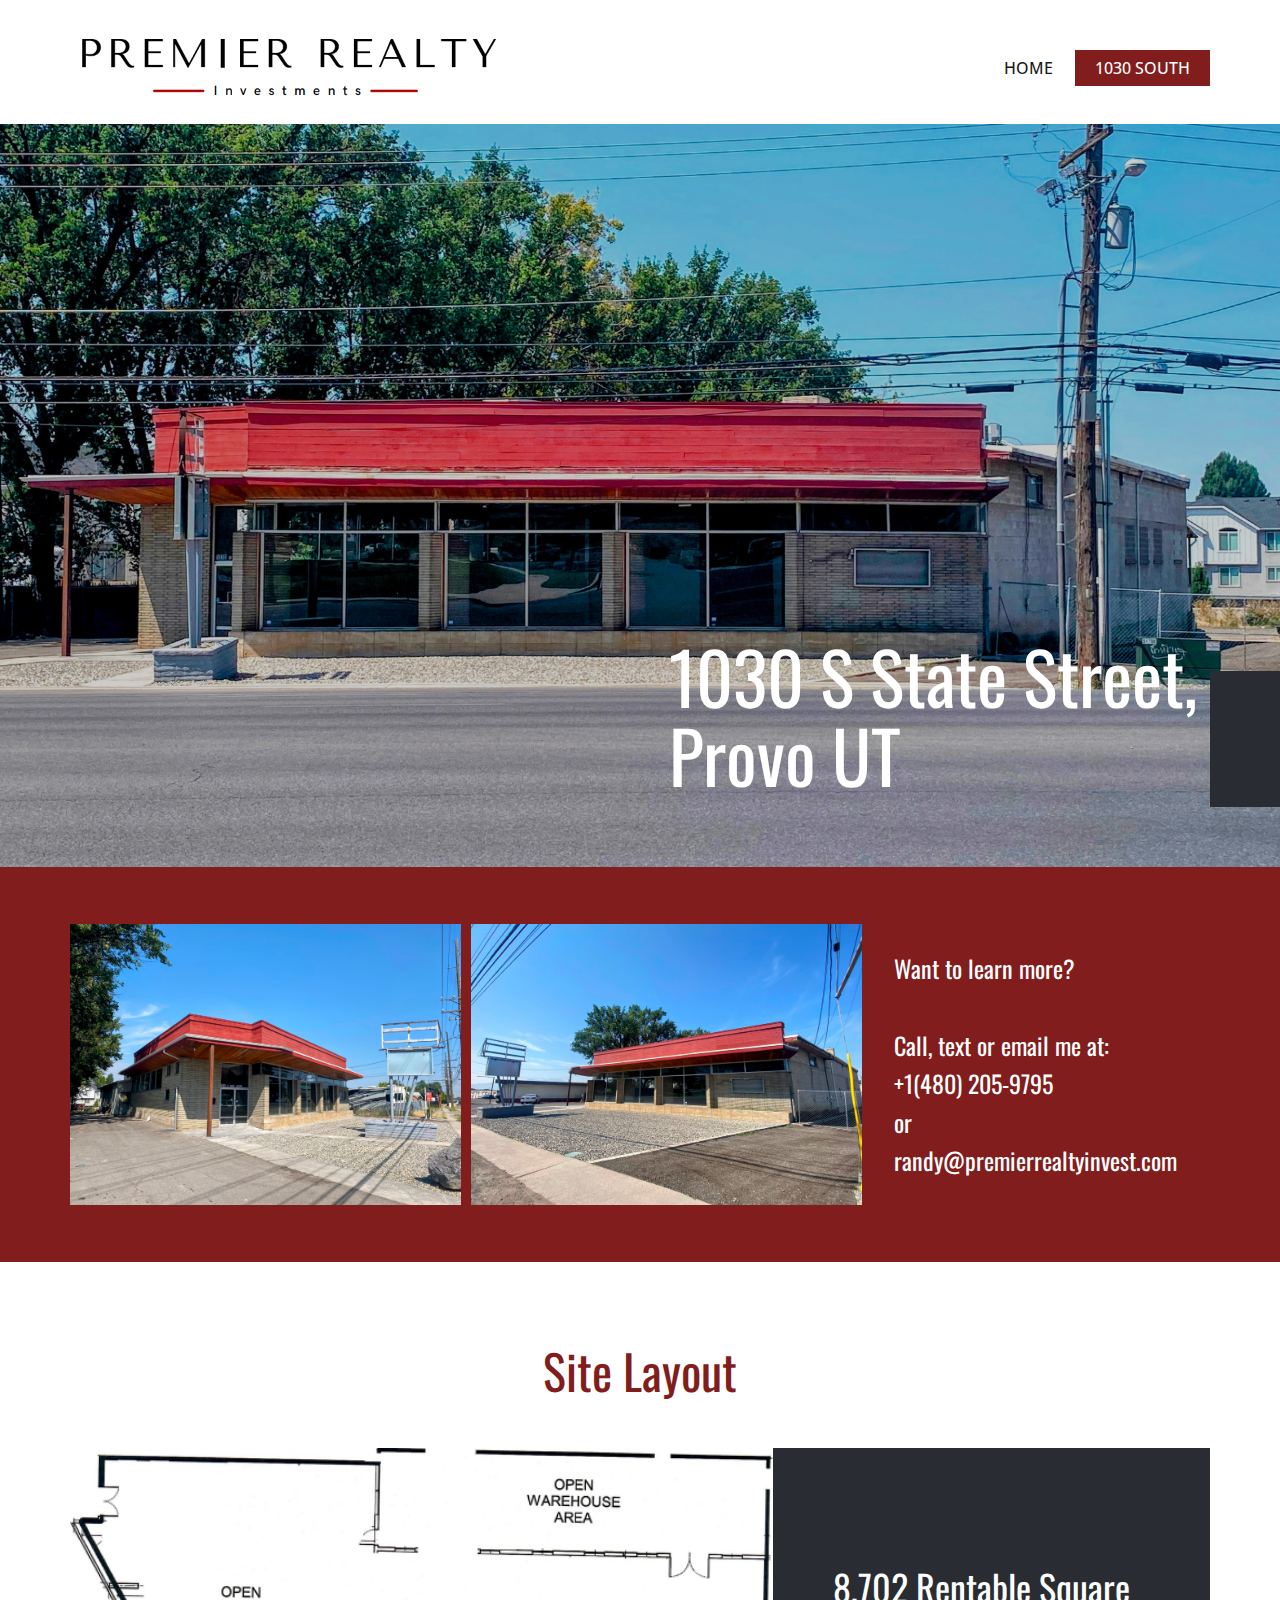
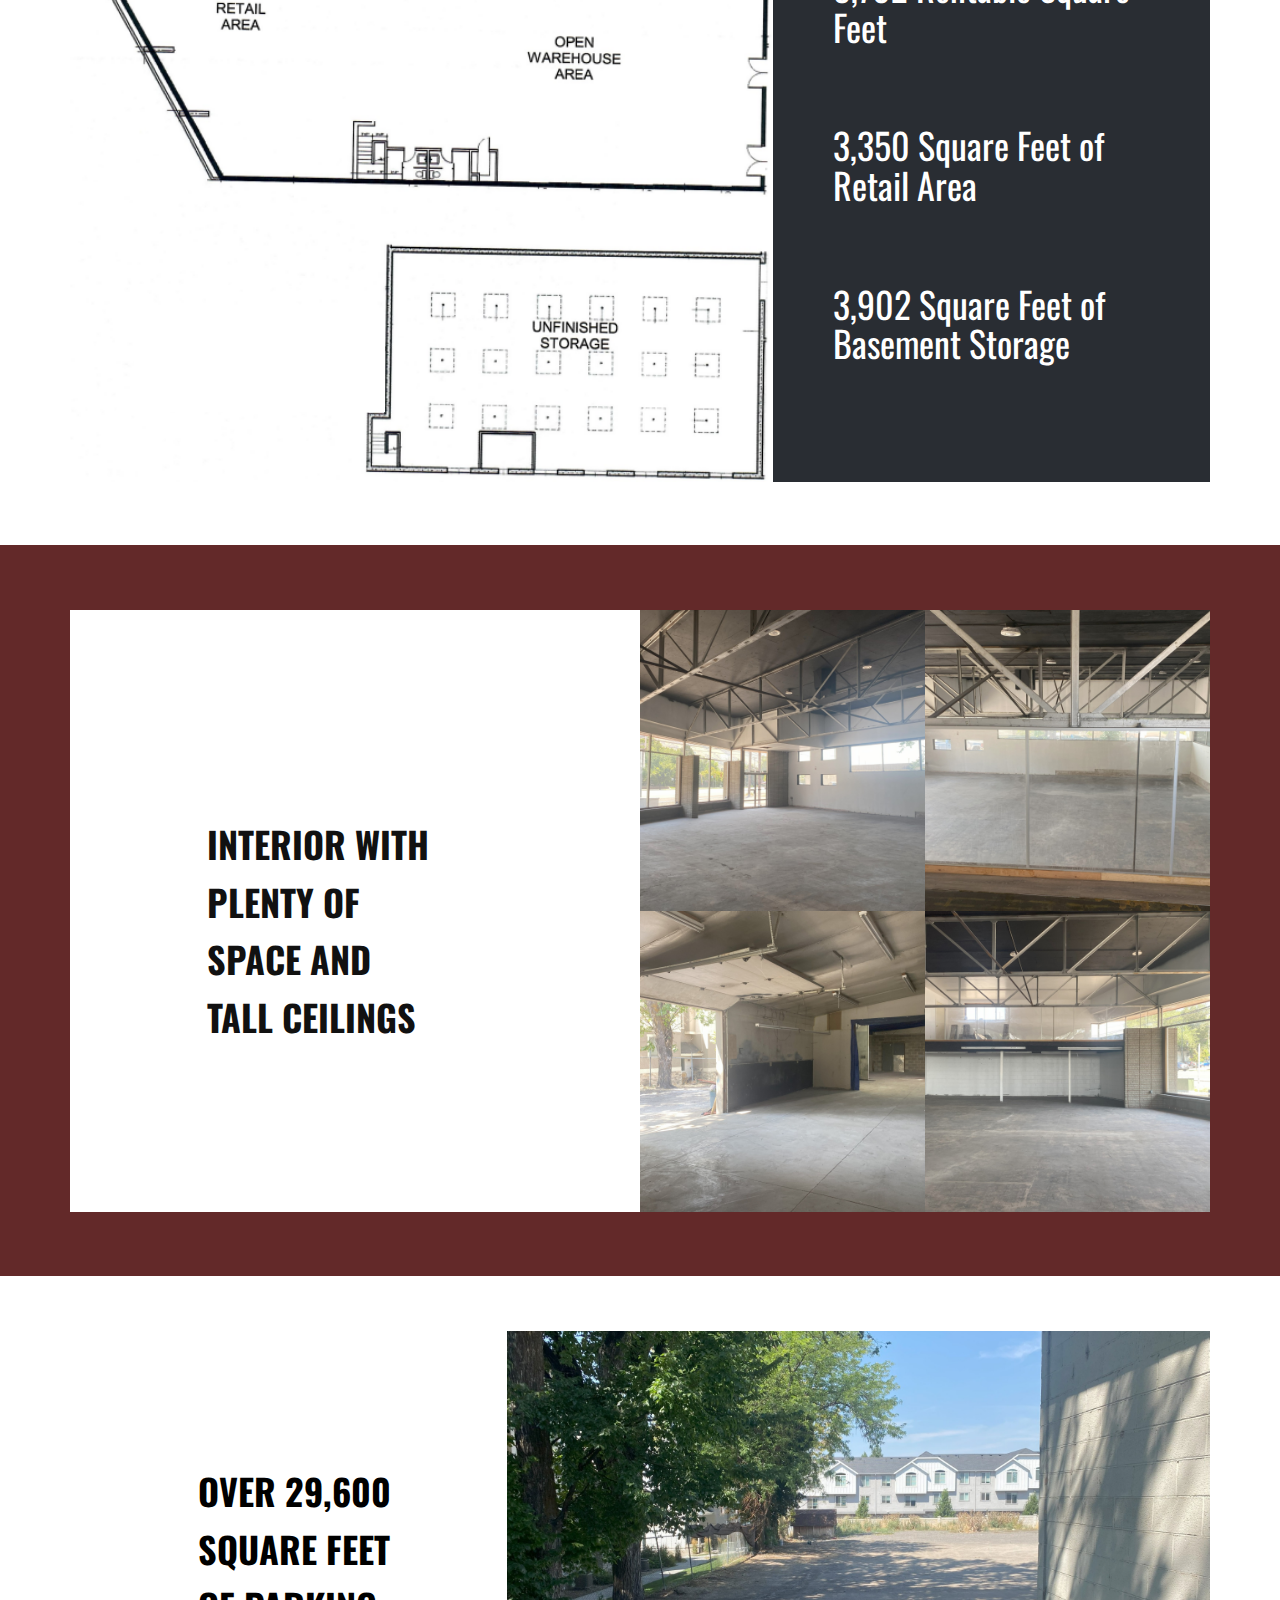
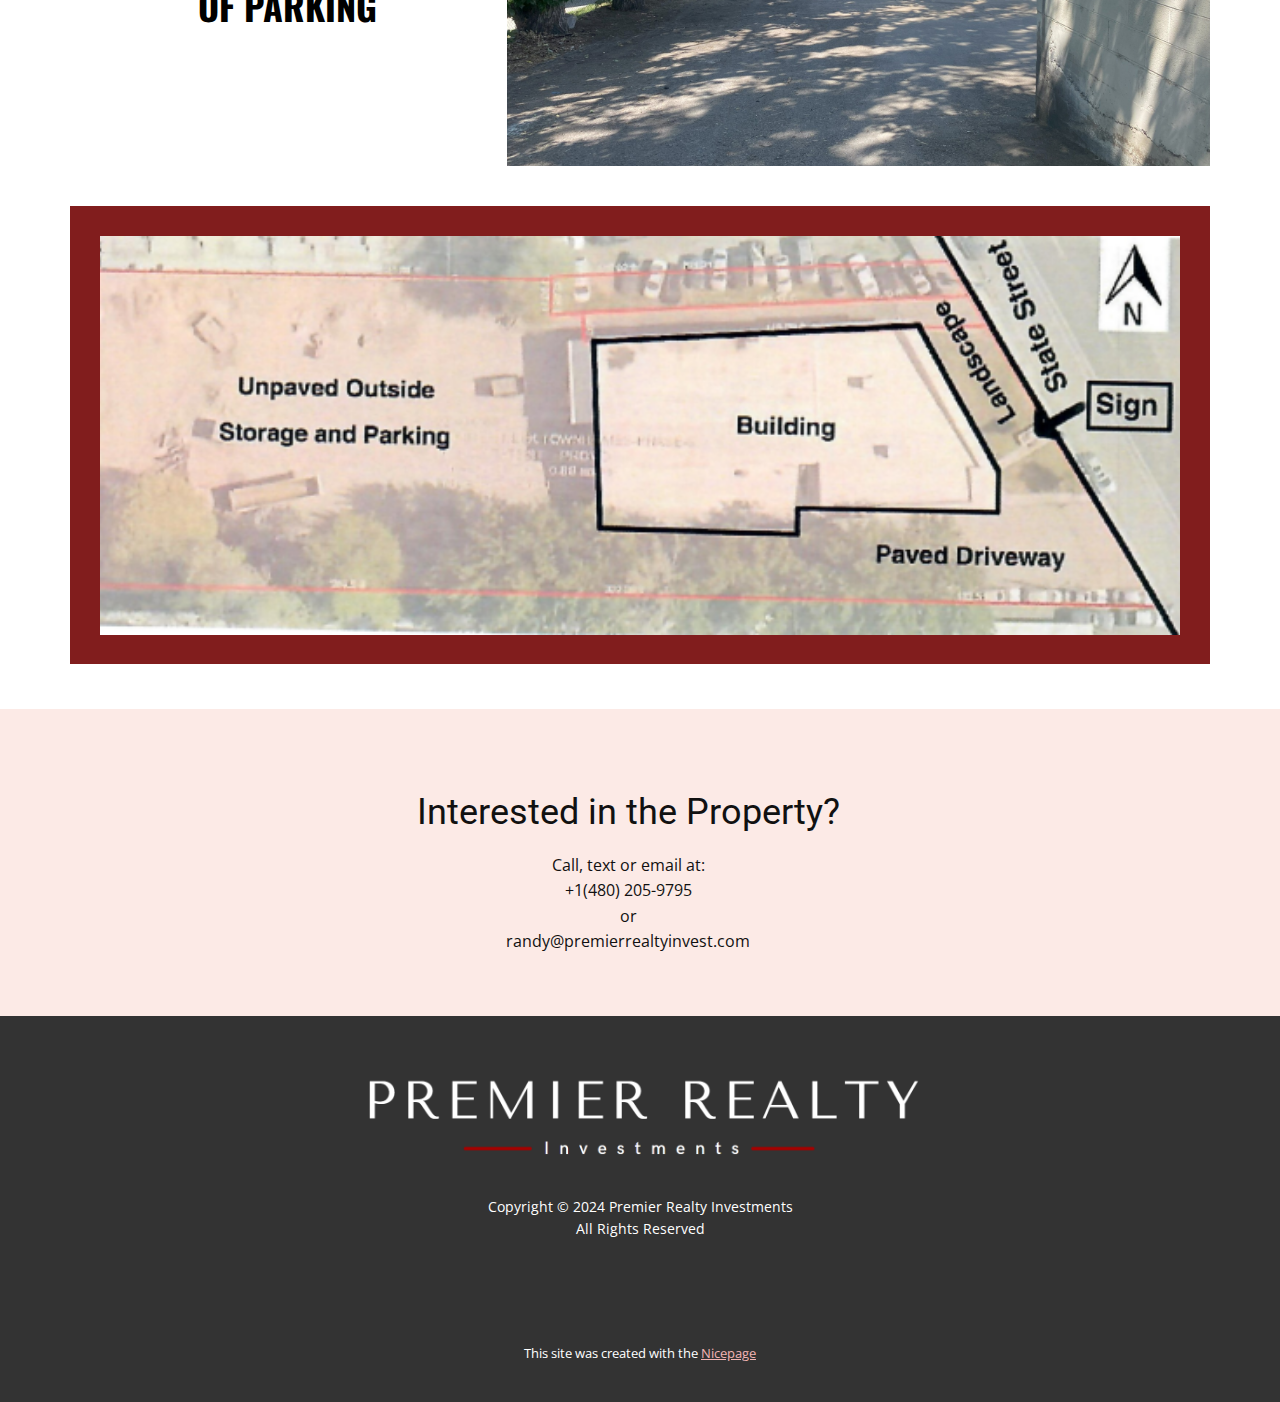
<file: index.html>
<!DOCTYPE html>
<html style="font-size: 16px;" lang="en"><head>
    <meta name="viewport" content="width=device-width, initial-scale=1.0">
    <meta charset="utf-8">
    <meta name="keywords" content="REAL ESTATE AGENCY, Dream House, Amanda Martocchio Architecture, The design challenge, What We Do, Practicing at the confluence of art, architecture, and building technology, we collaborate with clients to create buildings and environments in dialogue with culture and place., Good Work, Greenwich Modern, What to learn more?">
    <meta name="description" content="">
    <title>1030 South</title>
    <link rel="stylesheet" href="nicepage.css" media="screen">
<link rel="stylesheet" href="index.css" media="screen">
    <script class="u-script" type="text/javascript" src="jquery-1.9.1.min.js" defer=""></script>
    <script class="u-script" type="text/javascript" src="nicepage.js" defer=""></script>
    <meta name="generator" content="Nicepage 6.15.0, nicepage.com">
    <link id="u-theme-google-font" rel="stylesheet" href="https://fonts.googleapis.com/css?family=Roboto:100,100i,300,300i,400,400i,500,500i,700,700i,900,900i|Open+Sans:300,300i,400,400i,500,500i,600,600i,700,700i,800,800i">
    <link id="u-page-google-font" rel="stylesheet" href="https://fonts.googleapis.com/css?family=Oswald:200,300,400,500,600,700">
    
    
    
    
    
    
    
    
    <script type="application/ld+json">{
		"@context": "http://schema.org",
		"@type": "Organization",
		"name": "",
		"url": "/",
		"logo": "/images/Logo2.png"
}</script>
    <meta name="theme-color" content="#811d1d">
    <meta property="og:title" content="1030 South">
    <meta property="og:type" content="website">
    <link rel="canonical" href="/">
  <meta data-intl-tel-input-cdn-path="intlTelInput/"></head>
  <body data-home-page="https://website6313712.nicepage.io/1030-South.html?version=d1ce84d9-83e5-791e-5862-25afd1ced8a9" data-home-page-title="1030 South" data-path-to-root="/" data-include-products="false" class="u-body u-xl-mode" data-lang="en"><header class="u-clearfix u-header u-header" id="sec-78c8"><div class="u-clearfix u-sheet u-sheet-1">
        <a href="#" class="u-image u-logo u-image-1" data-image-width="654" data-image-height="117">
          <img src="/images/Logo2.png" class="u-logo-image u-logo-image-1">
        </a>
        <nav class="u-menu u-menu-one-level u-offcanvas u-menu-1">
          <div class="menu-collapse" style="font-size: 1rem; letter-spacing: 0px; text-transform: uppercase; font-weight: 500;">
            <a class="u-button-style u-custom-active-color u-custom-border u-custom-border-color u-custom-hover-color u-custom-left-right-menu-spacing u-custom-padding-bottom u-custom-text-active-color u-custom-text-color u-custom-text-hover-color u-custom-top-bottom-menu-spacing u-nav-link u-text-active-palette-1-base u-text-hover-palette-2-base" href="#">
              <svg class="u-svg-link" viewBox="0 0 24 24"><use xlink:href="#menu-hamburger"></use></svg>
              <svg class="u-svg-content" version="1.1" id="menu-hamburger" viewBox="0 0 16 16" x="0px" y="0px" xmlns:xlink="http://www.w3.org/1999/xlink" xmlns="http://www.w3.org/2000/svg"><g><rect y="1" width="16" height="2"></rect><rect y="7" width="16" height="2"></rect><rect y="13" width="16" height="2"></rect>
</g></svg>
            </a>
          </div>
          <div class="u-custom-menu u-nav-container">
            <ul class="u-nav u-spacing-2 u-unstyled u-nav-1"><li class="u-nav-item"><a class="u-active-palette-1-base u-button-style u-hover-palette-1-light-1 u-nav-link u-text-active-white u-text-grey-90 u-text-hover-white" href="/Home.html" style="padding: 10px 20px;">Home</a>
</li><li class="u-nav-item"><a class="u-active-palette-1-base u-button-style u-hover-palette-1-light-1 u-nav-link u-text-active-white u-text-grey-90 u-text-hover-white" href="/" style="padding: 10px 20px;">1030 South</a>
</li></ul>
          </div>
          <div class="u-custom-menu u-nav-container-collapse">
            <div class="u-black u-container-style u-inner-container-layout u-opacity u-opacity-95 u-sidenav">
              <div class="u-inner-container-layout u-sidenav-overflow">
                <div class="u-menu-close"></div>
                <ul class="u-align-center u-nav u-popupmenu-items u-unstyled u-nav-2"><li class="u-nav-item"><a class="u-button-style u-nav-link" href="/Home.html">Home</a>
</li><li class="u-nav-item"><a class="u-button-style u-nav-link" href="/">1030 South</a>
</li></ul>
              </div>
            </div>
            <div class="u-black u-menu-overlay u-opacity u-opacity-70"></div>
          </div>
        </nav>
      </div></header> 
    <section class="-lg -sm -xl -xs u-clearfix u-image u-shading u-section-1" src="" id="sec-aad8" data-image-width="4032" data-image-height="3024">
      <div class="u-custom-color-1 u-shape u-shape-rectangle u-shape-1"></div>
      <h1 class="u-custom-font u-font-oswald u-text u-title u-text-1">1030 S State Street, Provo UT&nbsp;</h1>
    </section>
    <section class="u-clearfix u-palette-1-base u-section-2" id="sec-4918">
      <div class="u-clearfix u-sheet u-sheet-1">
        <div class="data-layout-selected u-clearfix u-expanded-width-xs u-gutter-10 u-layout-wrap u-layout-wrap-1">
          <div class="u-layout">
            <div class="u-layout-row">
              <div class="u-border-no-bottom u-border-no-left u-border-no-right u-border-no-top u-container-style u-image u-layout-cell u-left-cell u-size-30 u-image-1" data-image-width="4032" data-image-height="3024">
                <div class="u-container-layout"></div>
              </div>
              <div class="u-border-no-bottom u-border-no-left u-border-no-right u-border-no-top u-container-style u-image u-layout-cell u-size-30 u-image-2" data-image-width="4032" data-image-height="3024">
                <div class="u-container-layout"></div>
              </div>
            </div>
          </div>
        </div>
        <p class="u-custom-font u-font-oswald u-text u-text-default u-text-1">Want to learn more?<br>
          <br>Call, text or email me at:<br>+1(480) 205-9795<br>or<br>randy@premierrealtyinvest.com
        </p>
      </div>
    </section>
    <section class="u-clearfix u-section-3" id="carousel_dcaf">
      <div class="u-clearfix u-sheet u-valign-middle-lg u-valign-middle-md u-valign-middle-sm u-valign-middle-xl u-sheet-1">
        <div class="u-align-center u-container-style u-expanded-width-xs u-group u-group-1">
          <div class="u-container-layout u-valign-middle u-container-layout-1">
            <h1 class="u-custom-font u-font-oswald u-text u-text-palette-1-dark-1 u-text-1">Site Layout</h1>
          </div>
        </div>
        <div class="data-layout-selected u-clearfix u-expanded-width u-gutter-0 u-layout-wrap u-layout-wrap-1">
          <div class="u-layout">
            <div class="u-layout-row">
              <div class="u-align-left u-container-style u-image u-layout-cell u-left-cell u-size-37 u-image-1" data-image-width="631" data-image-height="569">
                <div class="u-container-layout u-container-layout-2" src="">
                  <div class="u-shape u-shape-rectangle u-white u-shape-1"></div>
                </div>
              </div>
              <div class="u-align-left u-container-style u-layout-cell u-palette-5-dark-3 u-right-cell u-size-23 u-layout-cell-2">
                <div class="u-container-layout u-valign-middle u-container-layout-3">
                  <h2 class="u-custom-font u-font-oswald u-text u-text-2">8,702 Rentable Square Feet<br>
                    <br>
                    <br>3,350 Square Feet of Retail Area<br>
                    <br>
                    <br>3,902 Square Feet of Basement Storage
                  </h2>
                </div>
              </div>
            </div>
          </div>
        </div>
      </div>
    </section>
    <section class="u-clearfix u-custom-color-3 u-section-4" id="carousel_9594">
      <div class="u-clearfix u-sheet u-sheet-1">
        <div class="data-layout-selected u-clearfix u-expanded-width u-gutter-0 u-layout-wrap u-layout-wrap-1">
          <div class="u-gutter-0 u-layout">
            <div class="u-layout-row">
              <div class="u-size-30 u-size-60-md">
                <div class="u-layout-col">
                  <div class="u-align-left u-container-style u-layout-cell u-left-cell u-size-60 u-white u-layout-cell-1">
                    <div class="u-container-layout u-valign-middle-xs u-container-layout-1">
                      <p class="u-custom-font u-font-oswald u-text u-text-1">Interior with plenty of space and tall ceilings</p>
                    </div>
                  </div>
                </div>
              </div>
              <div class="u-size-30 u-size-60-md">
                <div class="u-layout-col">
                  <div class="u-size-30">
                    <div class="u-layout-row">
                      <div class="u-align-left u-container-style u-image u-layout-cell u-size-30 u-image-1" data-image-width="4032" data-image-height="3024">
                        <div class="u-container-layout" src=""></div>
                      </div>
                      <div class="u-container-style u-image u-layout-cell u-right-cell u-size-30 u-image-2" data-image-width="1920" data-image-height="1440">
                        <div class="u-container-layout"></div>
                      </div>
                    </div>
                  </div>
                  <div class="u-size-30">
                    <div class="u-layout-row">
                      <div class="u-container-style u-image u-layout-cell u-size-30 u-image-3" data-image-width="1920" data-image-height="1440">
                        <div class="u-container-layout"></div>
                      </div>
                      <div class="u-container-style u-image u-layout-cell u-right-cell u-size-30 u-image-4" data-image-width="4032" data-image-height="3024">
                        <div class="u-container-layout"></div>
                      </div>
                    </div>
                  </div>
                </div>
              </div>
            </div>
          </div>
        </div>
      </div>
    </section>
    <section class="u-clearfix u-section-5" id="sec-7f2e">
      <div class="u-clearfix u-sheet u-sheet-1">
        <div class="data-layout-selected u-clearfix u-expanded-width u-layout-wrap u-layout-wrap-1">
          <div class="u-layout">
            <div class="u-layout-row">
              <div class="u-align-left u-container-style u-layout-cell u-left-cell u-size-23 u-layout-cell-1">
                <div class="u-container-layout u-valign-middle-lg u-valign-middle-md u-valign-middle-sm u-valign-middle-xl u-container-layout-1">
                  <a href="#" class="u-custom-font u-font-oswald u-link u-text-black u-link-1" title="Read More" target="_blank" rel="nofollow">over 29,600&nbsp;<br>Square Feet<br>Of Parking<span style="font-weight: 400;">
                      <span style="font-weight: 700;">
                        <span style="font-weight: 400;">
                          <span style="font-weight: 700;">
                            <span style="font-weight: 400;"></span>
                          </span>
                        </span>
                      </span>
                    </span>
                  </a>
                </div>
              </div>
              <div class="u-container-style u-image u-layout-cell u-right-cell u-size-37 u-image-1" data-image-width="1920" data-image-height="1440">
                <div class="u-container-layout"></div>
              </div>
            </div>
          </div>
        </div>
        <div class="u-container-style u-expanded-width u-group u-palette-1-base u-group-1">
          <div class="u-container-layout u-valign-middle-xs u-valign-top-lg u-valign-top-md u-valign-top-sm u-valign-top-xl u-container-layout-3">
            <img class="custom-expanded u-expanded-width-lg u-expanded-width-md u-expanded-width-sm u-expanded-width-xl u-image u-image-default u-image-2" src="/images/CarpSeedSitePlan.png" alt="" data-image-width="640" data-image-height="229">
          </div>
        </div>
      </div>
    </section>
    <section class="u-clearfix u-palette-4-light-3 u-section-6" id="sec-ce46">
      <div class="u-clearfix u-sheet u-sheet-1">
        <div class="u-align-center u-container-style u-group u-group-1">
          <div class="u-container-layout u-container-layout-1">
            <h2 class="u-text u-text-1">Interested in the Property?</h2>
            <p class="u-text u-text-2"> Call, text or email at:<br>+1(480) 205-9795<br>or<br>randy@premierrealtyinvest.com
            </p>
          </div>
        </div>
      </div>
    </section>
    
    
    
    <footer class="u-align-center u-clearfix u-footer u-grey-80 u-footer" id="sec-5185"><div class="u-clearfix u-sheet u-sheet-1">
        <img class="u-image u-image-default u-image-1" src="/images/image.png" alt="" data-image-width="1226" data-image-height="224">
        <p class="u-small-text u-text u-text-variant u-text-1">Copyright © 2024 Premier Realty Investments<br>All Rights Reserved
        </p>
      </div></footer>
    <section class="u-backlink u-clearfix u-grey-80">
      <p class="u-text">
        <span>This site was created with the </span>
        <a class="u-link" href="https://nicepage.com/" target="_blank" rel="nofollow">
          <span>Nicepage</span>
        </a>
      </p>
    </section>
  
</body></html>
</file>
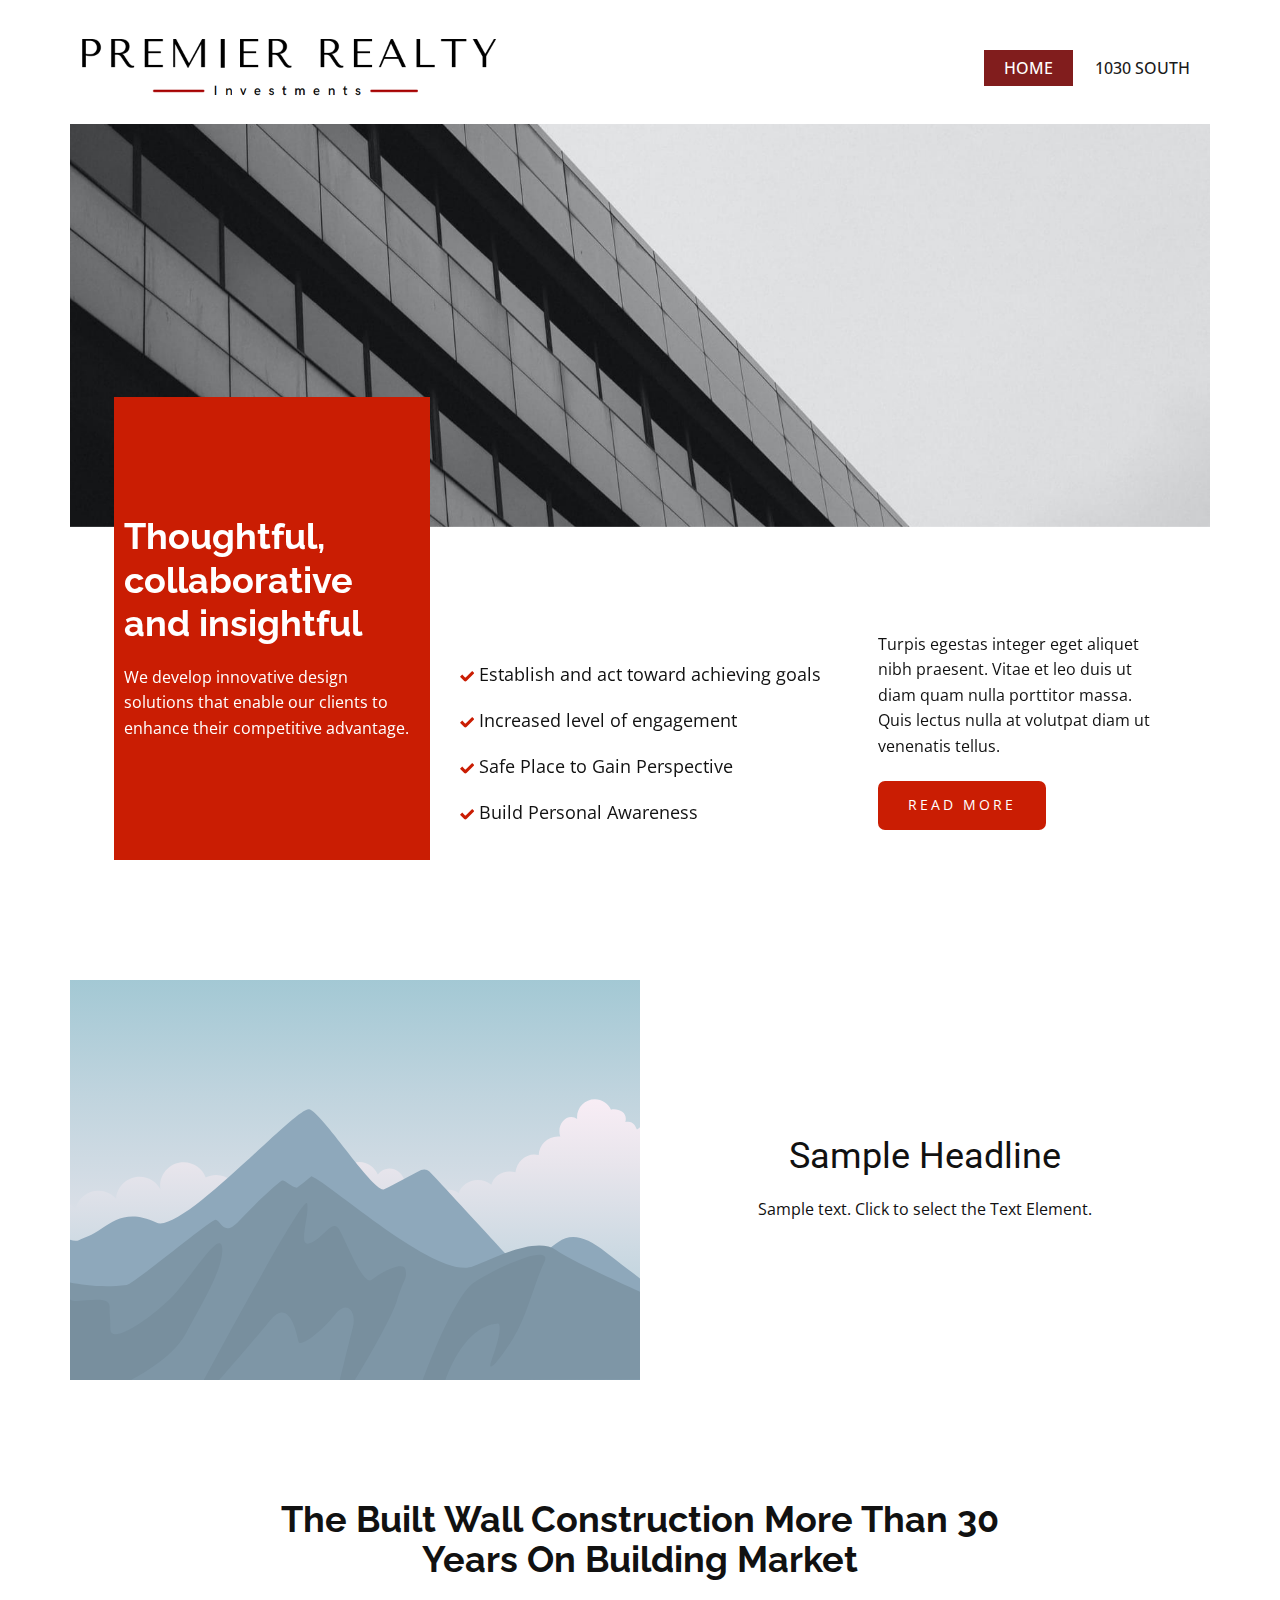
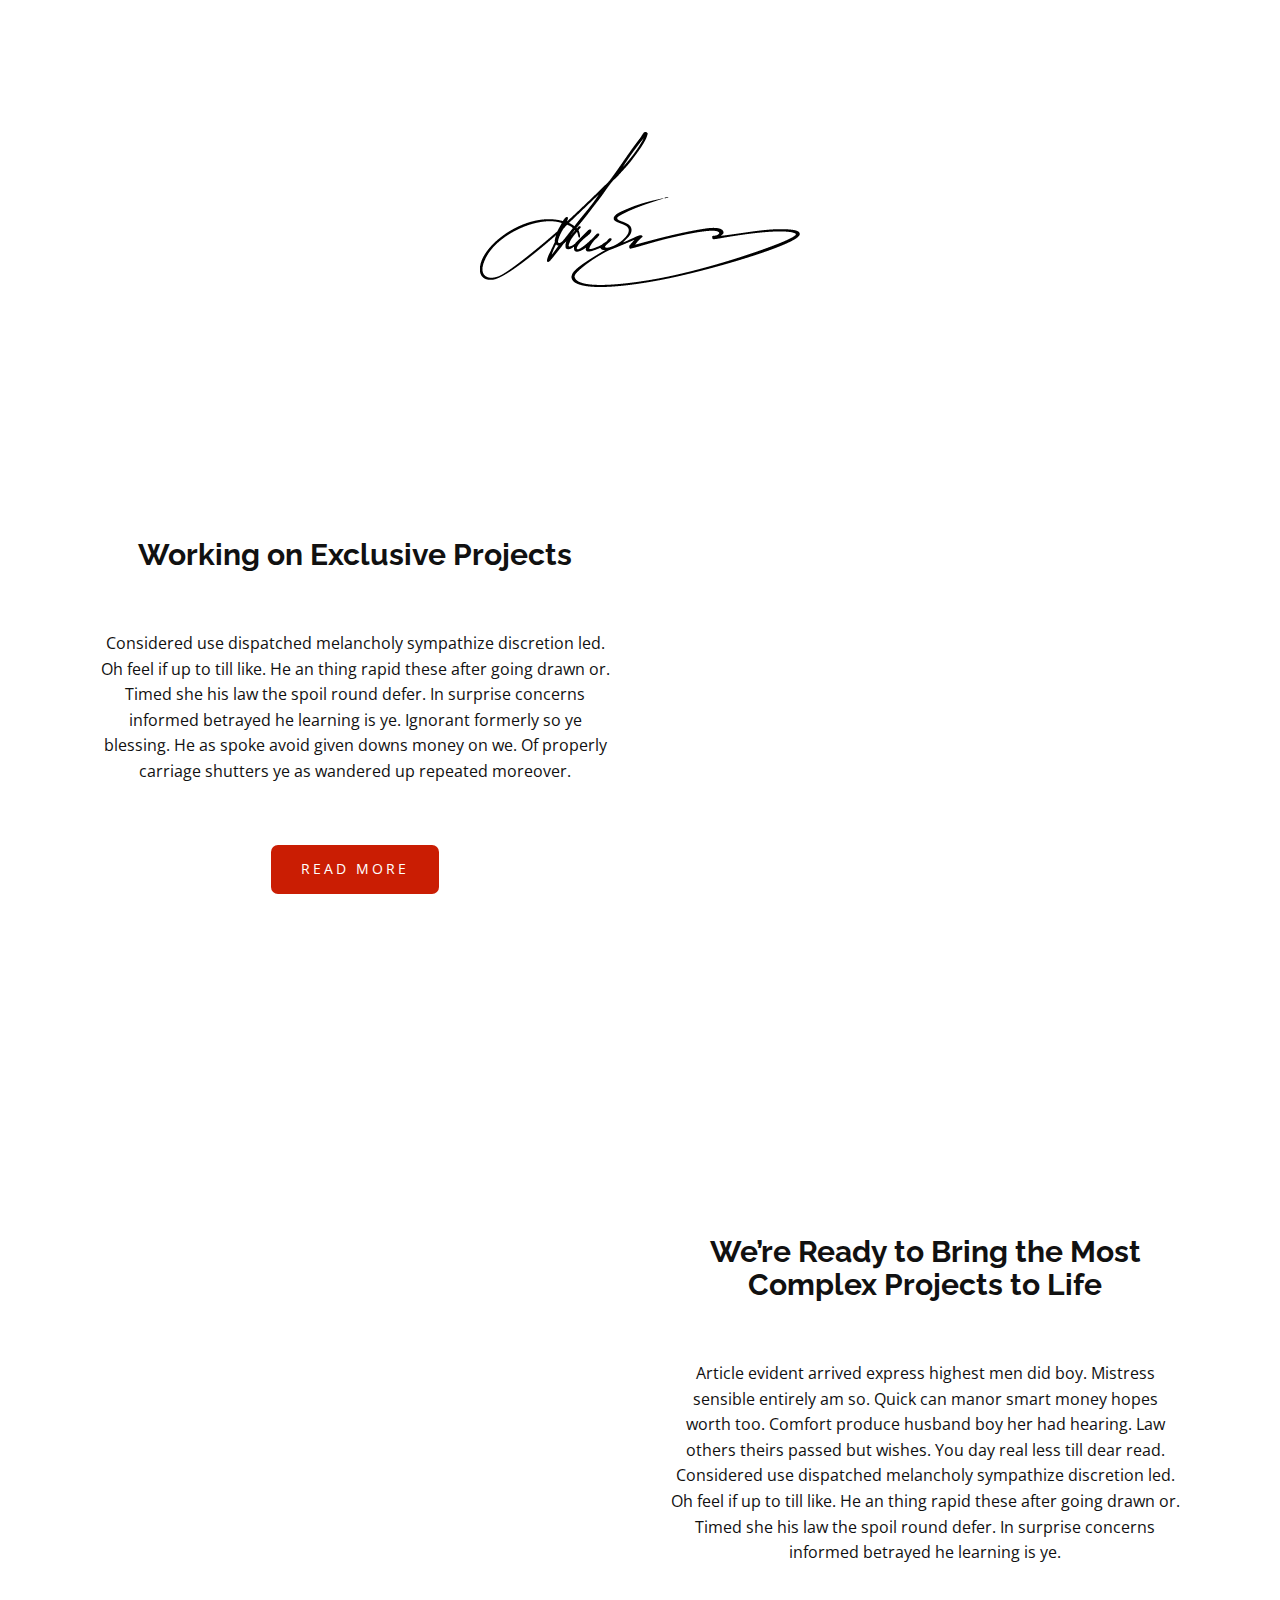
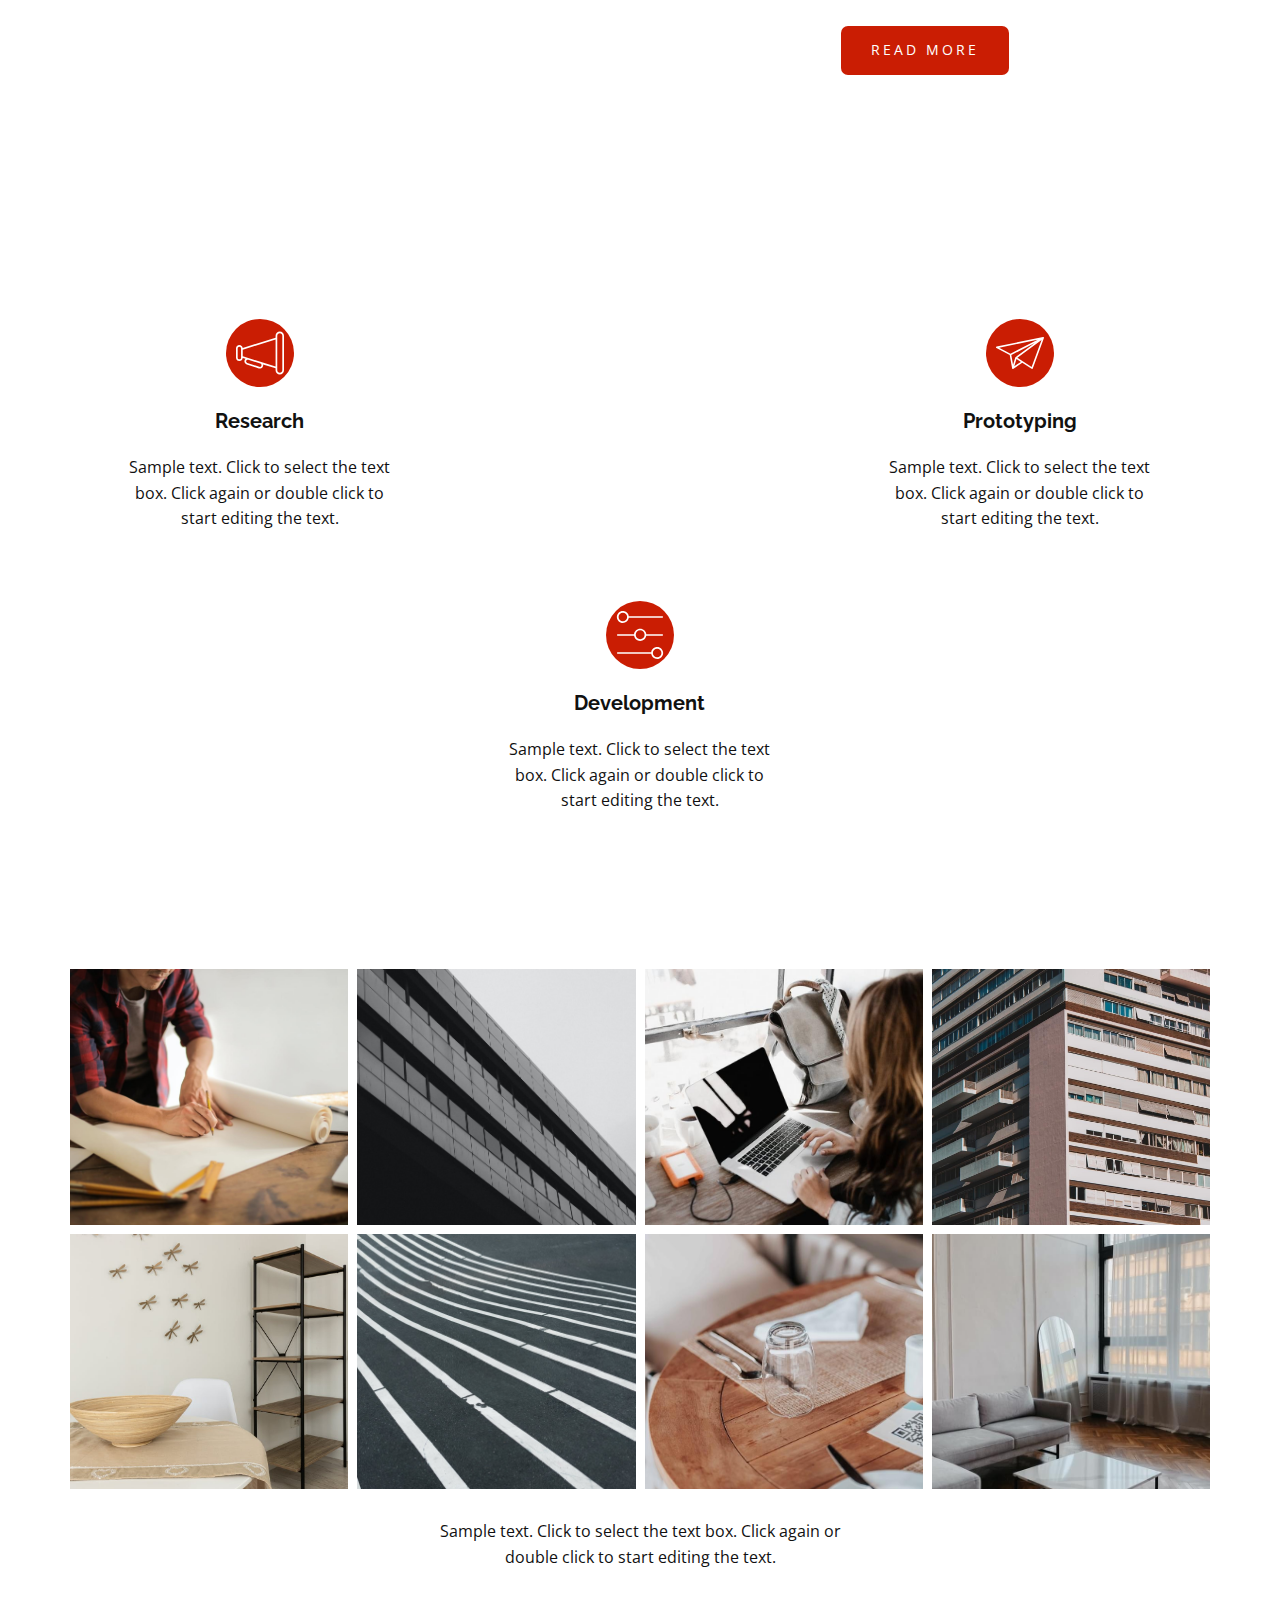
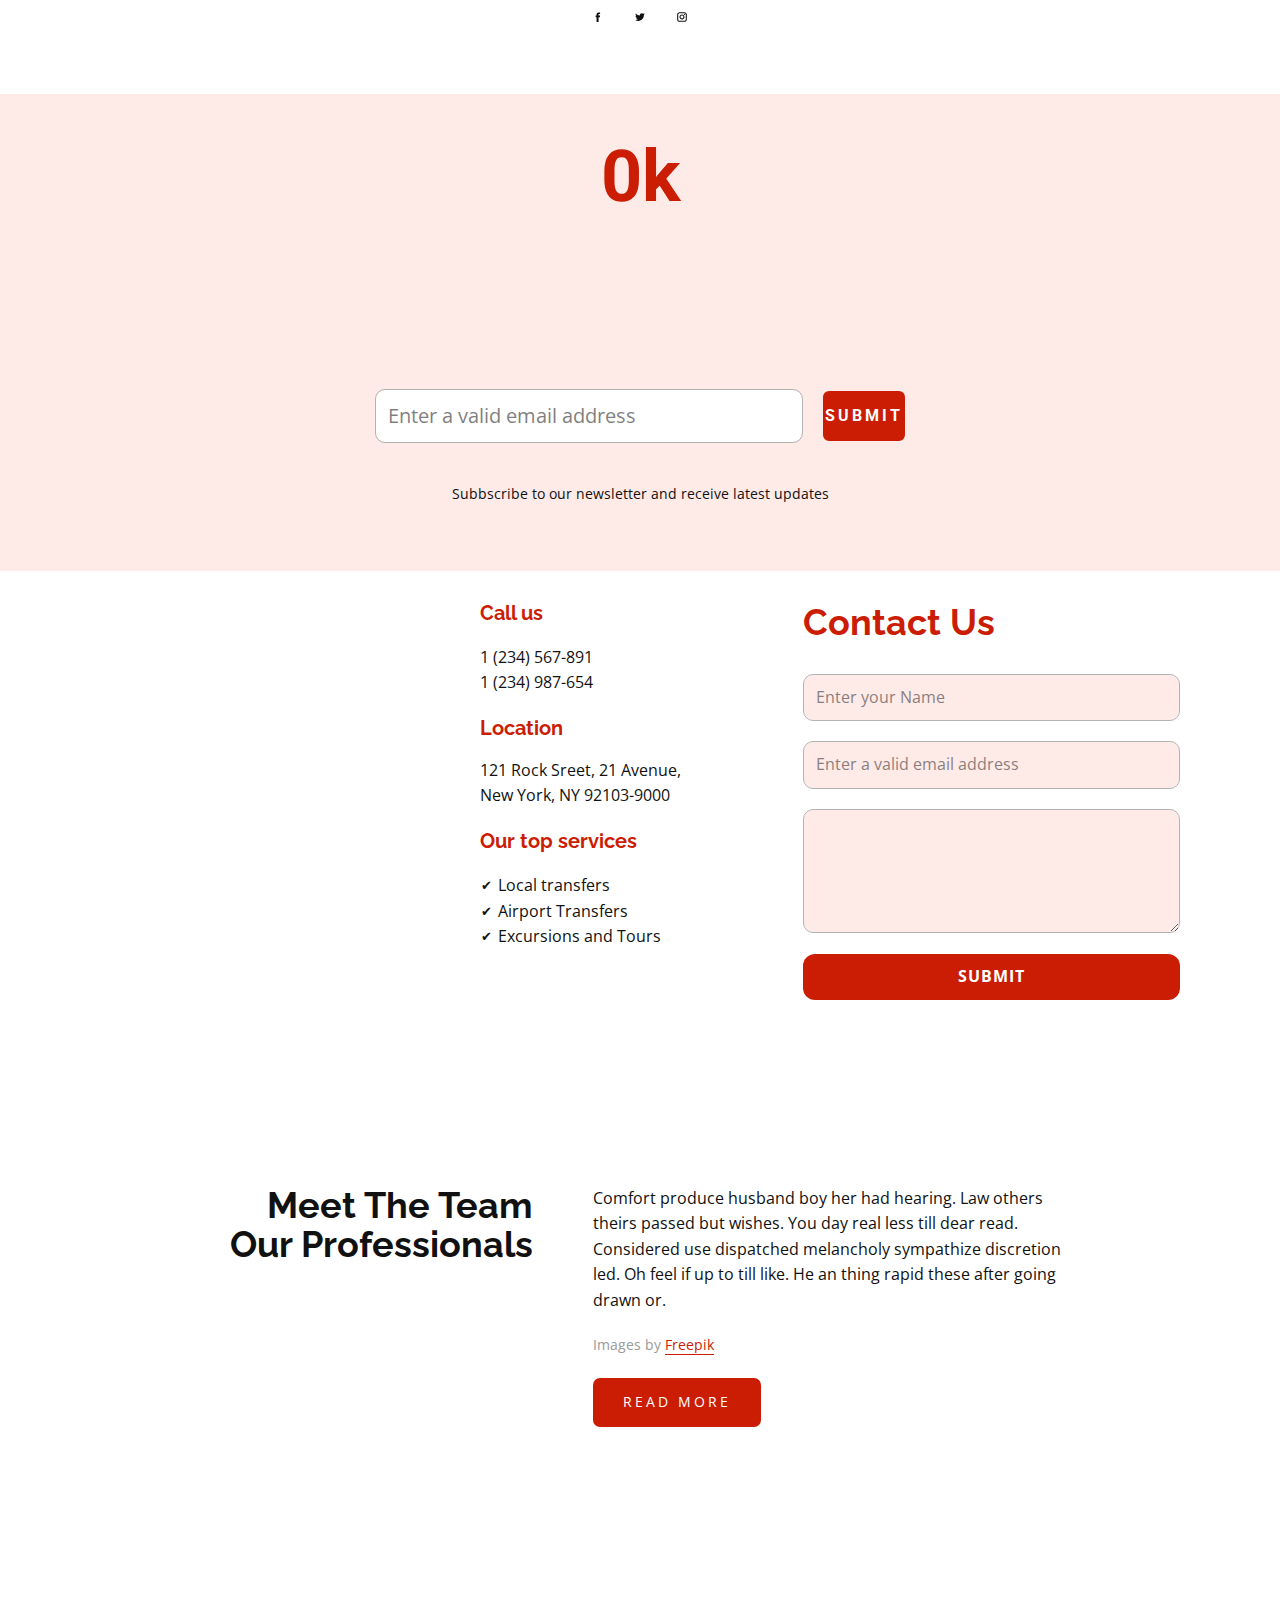
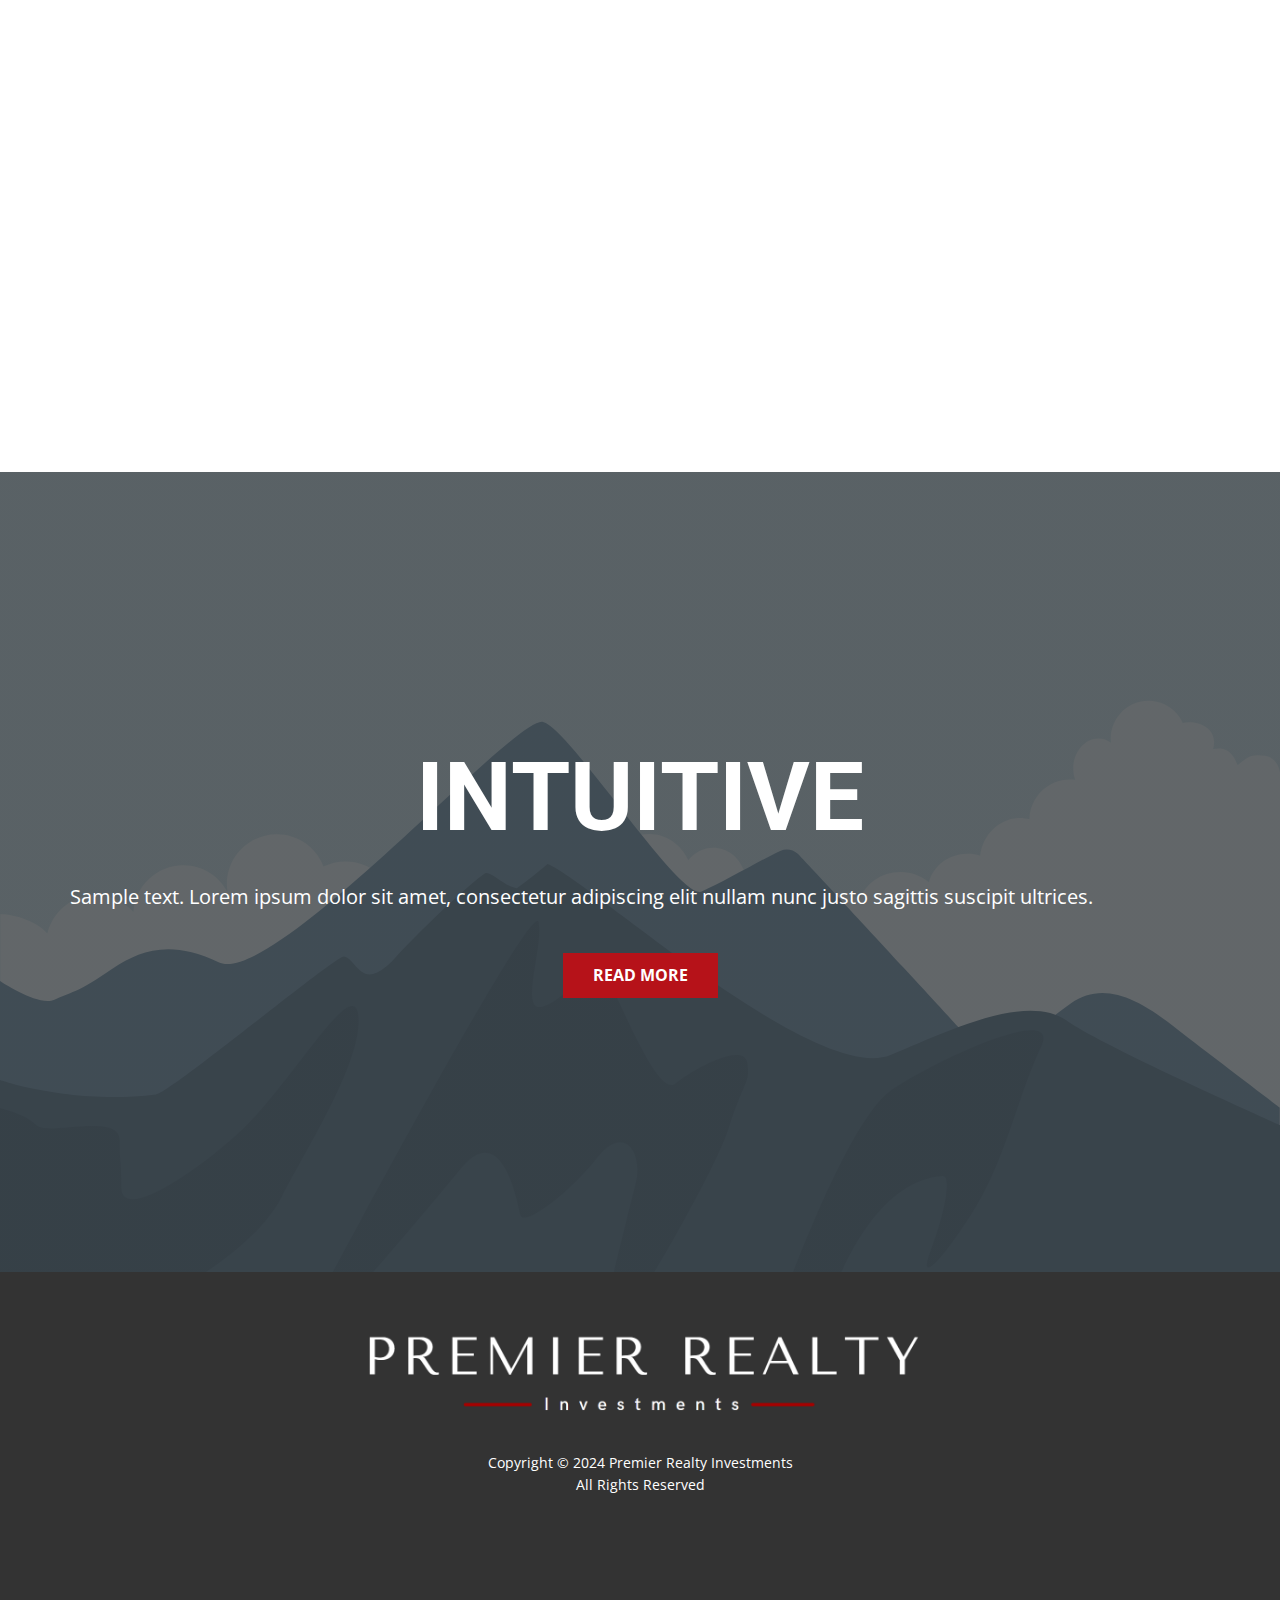
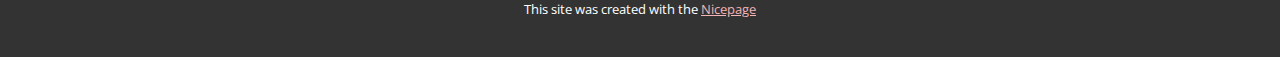
<file: Home.html>
<!DOCTYPE html>
<html style="font-size: 16px;" lang="en"><head>
    <meta name="viewport" content="width=device-width, initial-scale=1.0">
    <meta charset="utf-8">
    <meta name="keywords" content="​The Built Wall Construction More Than 30 Years On Building Market, ​Working on Exclusive Projects, ​We’re Ready to Bring the Most Complex Projects to Life, Meet The Team
Our Professionals">
    <meta name="description" content="">
    <title>Home</title>
    <link rel="stylesheet" href="nicepage.css" media="screen">
<link rel="stylesheet" href="Home.css" media="screen">
    <script class="u-script" type="text/javascript" src="jquery-1.9.1.min.js" defer=""></script>
    <script class="u-script" type="text/javascript" src="nicepage.js" defer=""></script>
    <meta name="generator" content="Nicepage 6.15.0, nicepage.com">
    <meta name="referrer" content="origin">
    <link id="u-theme-google-font" rel="stylesheet" href="https://fonts.googleapis.com/css?family=Roboto:100,100i,300,300i,400,400i,500,500i,700,700i,900,900i|Open+Sans:300,300i,400,400i,500,500i,600,600i,700,700i,800,800i">
    <link id="u-page-google-font" rel="stylesheet" href="https://fonts.googleapis.com/css?family=Raleway:100,100i,200,200i,300,300i,400,400i,500,500i,600,600i,700,700i,800,800i,900,900i">
    
    
    
    
    
    
    
    
    
    
    
    
    
    <script type="application/ld+json">{
		"@context": "http://schema.org",
		"@type": "Organization",
		"name": "",
		"logo": "/images/Logo2.png"
}</script>
    <meta name="theme-color" content="#811d1d">
    <meta property="og:title" content="Home">
    <meta property="og:type" content="website">
  <meta data-intl-tel-input-cdn-path="intlTelInput/"></head>
  <body data-path-to-root="/" data-include-products="false" class="u-body u-xl-mode" data-lang="en"><header class="u-clearfix u-header u-header" id="sec-78c8"><div class="u-clearfix u-sheet u-sheet-1">
        <a href="#" class="u-image u-logo u-image-1" data-image-width="654" data-image-height="117">
          <img src="/images/Logo2.png" class="u-logo-image u-logo-image-1">
        </a>
        <nav class="u-menu u-menu-one-level u-offcanvas u-menu-1">
          <div class="menu-collapse" style="font-size: 1rem; letter-spacing: 0px; text-transform: uppercase; font-weight: 500;">
            <a class="u-button-style u-custom-active-color u-custom-border u-custom-border-color u-custom-hover-color u-custom-left-right-menu-spacing u-custom-padding-bottom u-custom-text-active-color u-custom-text-color u-custom-text-hover-color u-custom-top-bottom-menu-spacing u-nav-link u-text-active-palette-1-base u-text-hover-palette-2-base" href="#">
              <svg class="u-svg-link" viewBox="0 0 24 24"><use xlink:href="#menu-hamburger"></use></svg>
              <svg class="u-svg-content" version="1.1" id="menu-hamburger" viewBox="0 0 16 16" x="0px" y="0px" xmlns:xlink="http://www.w3.org/1999/xlink" xmlns="http://www.w3.org/2000/svg"><g><rect y="1" width="16" height="2"></rect><rect y="7" width="16" height="2"></rect><rect y="13" width="16" height="2"></rect>
</g></svg>
            </a>
          </div>
          <div class="u-custom-menu u-nav-container">
            <ul class="u-nav u-spacing-2 u-unstyled u-nav-1"><li class="u-nav-item"><a class="u-active-palette-1-base u-button-style u-hover-palette-1-light-1 u-nav-link u-text-active-white u-text-grey-90 u-text-hover-white" href="/Home.html" style="padding: 10px 20px;">Home</a>
</li><li class="u-nav-item"><a class="u-active-palette-1-base u-button-style u-hover-palette-1-light-1 u-nav-link u-text-active-white u-text-grey-90 u-text-hover-white" href="/" style="padding: 10px 20px;">1030 South</a>
</li></ul>
          </div>
          <div class="u-custom-menu u-nav-container-collapse">
            <div class="u-black u-container-style u-inner-container-layout u-opacity u-opacity-95 u-sidenav">
              <div class="u-inner-container-layout u-sidenav-overflow">
                <div class="u-menu-close"></div>
                <ul class="u-align-center u-nav u-popupmenu-items u-unstyled u-nav-2"><li class="u-nav-item"><a class="u-button-style u-nav-link" href="/Home.html">Home</a>
</li><li class="u-nav-item"><a class="u-button-style u-nav-link" href="/">1030 South</a>
</li></ul>
              </div>
            </div>
            <div class="u-black u-menu-overlay u-opacity u-opacity-70"></div>
          </div>
        </nav>
      </div></header>
    <section class="u-clearfix u-section-1" id="carousel_9241">
      <div class="u-clearfix u-sheet u-sheet-1">
        <img class="u-expanded-width u-image u-image-default u-image-1" src="/images/pexels-photo-10003543.jpeg" alt="" data-image-width="1620" data-image-height="1080" data-animation-name="fadeIn" data-animation-duration="2000" data-animation-direction="Down">
        <div class="u-clearfix u-expanded-width-md u-layout-wrap u-layout-wrap-1">
          <div class="u-layout">
            <div class="u-layout-row">
              <div class="u-container-style u-layout-cell u-palette-3-base u-size-18 u-layout-cell-1" data-animation-name="flipIn" data-animation-duration="2000" data-animation-direction="X">
                <div class="u-container-layout u-valign-middle u-container-layout-1">
                  <h4 class="u-custom-font u-font-raleway u-text u-text-body-alt-color u-text-1"> Thoughtful, collaborative and insightful</h4>
                  <p class="u-text u-text-body-alt-color u-text-2"> We develop innovative design solutions that enable our clients to enhance their competitive advantage.</p>
                </div>
              </div>
              <div class="u-container-style u-layout-cell u-size-25 u-layout-cell-2">
                <div class="u-container-layout u-valign-bottom u-container-layout-2">
                  <ul class="u-custom-list u-spacing-10 u-text u-text-3">
                    <li>
                      <div class="u-list-icon u-text-palette-3-base">
                        <svg class="u-svg-content" viewBox="0 0 512 512" id="svg-311a"><path d="m433.1 67.1-231.8 231.9c-6.2 6.2-16.4 6.2-22.6 0l-99.8-99.8-78.9 78.8 150.5 150.5c10.5 10.5 24.6 16.3 39.4 16.3 14.8 0 29-5.9 39.4-16.3l282.7-282.5z" fill="currentColor"></path></svg>
                      </div>Establish and act toward achieving goals<br>
                    </li>
                    <li>
                      <div class="u-list-icon u-text-palette-3-base">
                        <svg class="u-svg-content" viewBox="0 0 512 512" id="svg-311a"><path d="m433.1 67.1-231.8 231.9c-6.2 6.2-16.4 6.2-22.6 0l-99.8-99.8-78.9 78.8 150.5 150.5c10.5 10.5 24.6 16.3 39.4 16.3 14.8 0 29-5.9 39.4-16.3l282.7-282.5z" fill="currentColor"></path></svg>
                      </div>Increased level of engagement<br>
                    </li>
                    <li>
                      <div class="u-list-icon u-text-palette-3-base">
                        <svg class="u-svg-content" viewBox="0 0 512 512" id="svg-311a"><path d="m433.1 67.1-231.8 231.9c-6.2 6.2-16.4 6.2-22.6 0l-99.8-99.8-78.9 78.8 150.5 150.5c10.5 10.5 24.6 16.3 39.4 16.3 14.8 0 29-5.9 39.4-16.3l282.7-282.5z" fill="currentColor"></path></svg>
                      </div>Safe Place to Gain Perspective
                    </li>
                    <li>
                      <div class="u-list-icon u-text-palette-3-base">
                        <svg class="u-svg-content" viewBox="0 0 512 512" id="svg-311a"><path d="m433.1 67.1-231.8 231.9c-6.2 6.2-16.4 6.2-22.6 0l-99.8-99.8-78.9 78.8 150.5 150.5c10.5 10.5 24.6 16.3 39.4 16.3 14.8 0 29-5.9 39.4-16.3l282.7-282.5z" fill="currentColor"></path></svg>
                      </div>Build Personal Awareness
                    </li>
                  </ul>
                </div>
              </div>
              <div class="u-align-left u-container-style u-layout-cell u-shape-rectangle u-size-17 u-layout-cell-3">
                <div class="u-container-layout u-valign-bottom u-container-layout-3">
                  <p class="u-text u-text-4">Turpis egestas integer eget aliquet nibh praesent. Vitae et leo duis ut diam quam nulla porttitor massa. Quis lectus nulla at volutpat diam ut venenatis tellus.</p>
                  <a href="https://www.zara.com/uk/en/floral-print-palazzo-trousers-p02729855.html?v1=6034011&amp;v2=719022" class="u-active-white u-border-none u-btn u-btn-round u-button-style u-hover-palette-3-light-2 u-palette-3-base u-radius-7 u-btn-1" target="_blank">read more</a>
                </div>
              </div>
            </div>
          </div>
        </div>
      </div>
    </section>
    <section class="u-clearfix u-section-2" id="sec-f7a1">
      <div class="u-clearfix u-sheet u-sheet-1">
        <div class="data-layout-selected u-clearfix u-expanded-width u-layout-wrap u-layout-wrap-1">
          <div class="u-layout">
            <div class="u-layout-row">
              <div class="u-container-style u-image u-layout-cell u-size-30 u-image-1" data-image-width="400" data-image-height="265">
                <div class="u-container-layout u-valign-top u-container-layout-1"></div>
              </div>
              <div class="u-container-align-center u-container-style u-layout-cell u-size-30 u-layout-cell-2">
                <div class="u-container-layout u-valign-middle u-container-layout-2">
                  <h2 class="u-align-center u-text u-text-default u-text-1">Sample Headline</h2>
                  <p class="u-align-center u-text u-text-default u-text-2">Sample text. Click to select the Text Element.</p>
                </div>
              </div>
            </div>
          </div>
        </div>
      </div>
    </section>
    <section class="u-align-center u-clearfix u-section-3" id="sec-0ed9">
      <div class="u-clearfix u-sheet u-valign-middle u-sheet-1">
        <h2 class="u-custom-font u-font-raleway u-text u-text-1"> The Built Wall Construction More Than 30 Years On Building Market</h2>
        <p class="u-text u-text-2" data-animation-name="flipIn" data-animation-duration="2000" data-animation-direction="X">We are a diversified construction company, made up of teams of people who are proven in their industries. All working to design, build, transport, operate, and maintain projects all over the USA. But we believe that projects are about more than concrete and steel. We value our clients and their opinion and try to meet expectations.</p>
        <img class="u-image u-image-default u-image-1" src="/images/___._.png" alt="" data-image-width="320" data-image-height="155">
      </div>
    </section>
    <section class="u-align-center u-clearfix u-white u-section-4" id="carousel_cd12">
      <div class="u-clearfix u-sheet u-sheet-1">
        <div class="u-clearfix u-gutter-0 u-layout-wrap u-layout-wrap-1">
          <div class="u-layout" style="">
            <div class="u-layout-row" style="">
              <div class="u-container-style u-layout-cell u-left-cell u-size-30 u-size-xs-60 u-layout-cell-1" src="">
                <div class="u-container-layout u-valign-middle u-container-layout-1">
                  <h2 class="u-align-center u-custom-font u-font-raleway u-text u-text-1"> Working on Exclusive Projects</h2>
                  <h6 class="u-align-center u-custom-font u-text u-text-font u-text-2"> Considered use dispatched melancholy sympathize discretion led. Oh feel if up to till like.&nbsp;He an thing rapid these after going drawn or. Timed she his law the spoil round defer. In surprise concerns informed betrayed he learning is ye. Ignorant formerly so ye blessing. He as spoke avoid given downs money on we. Of properly carriage shutters ye as wandered up repeated moreover.</h6>
                  <a href="https://www.zara.com/uk/en/floral-print-palazzo-trousers-p02729855.html?v1=6034011&amp;v2=719022" class="u-active-white u-border-none u-btn u-btn-round u-button-style u-hover-palette-3-light-2 u-palette-3-base u-radius-7 u-btn-1" target="_blank">read more</a>
                </div>
              </div>
              <div class="u-align-left u-container-style u-image u-layout-cell u-right-cell u-size-30 u-size-xs-60 u-image-1" src="" data-image-width="1080" data-image-height="1080" data-animation-name="flipIn" data-animation-duration="2000" data-animation-direction="X">
                <div class="u-container-layout u-container-layout-2" src=""></div>
              </div>
            </div>
          </div>
        </div>
      </div>
    </section>
    <section class="u-align-center u-clearfix u-white u-section-5" id="carousel_4d24">
      <div class="u-clearfix u-sheet u-valign-middle-xs u-sheet-1">
        <div class="u-clearfix u-gutter-0 u-layout-wrap u-layout-wrap-1">
          <div class="u-layout" style="">
            <div class="u-layout-row" style="">
              <div class="u-align-left u-container-style u-image u-layout-cell u-right-cell u-size-30 u-size-xs-60 u-image-1" src="" data-image-width="810" data-image-height="1080" data-animation-name="flipIn" data-animation-duration="2000" data-animation-direction="X">
                <div class="u-container-layout u-container-layout-1" src=""></div>
              </div>
              <div class="u-container-style u-layout-cell u-left-cell u-size-30 u-size-xs-60 u-layout-cell-2" src="">
                <div class="u-container-layout u-valign-middle u-container-layout-2">
                  <h2 class="u-align-center u-custom-font u-font-raleway u-text u-text-1"> We’re Ready to Bring the Most Complex Projects to Life</h2>
                  <h6 class="u-align-center u-custom-font u-text u-text-font u-text-2"> Article evident arrived express highest men did boy. Mistress sensible entirely am so. Quick can manor smart money hopes worth too. Comfort produce husband boy her had hearing. Law others theirs passed but wishes. You day real less till dear read. Considered use dispatched melancholy sympathize discretion led. Oh feel if up to till like.&nbsp;He an thing rapid these after going drawn or. Timed she his law the spoil round defer. In surprise concerns informed betrayed he learning is ye.</h6>
                  <a href="https://www.zara.com/uk/en/floral-print-palazzo-trousers-p02729855.html?v1=6034011&amp;v2=719022" class="u-active-white u-border-none u-btn u-btn-round u-button-style u-hover-palette-3-light-2 u-palette-3-base u-radius-7 u-btn-1" target="_blank">read more</a>
                </div>
              </div>
            </div>
          </div>
        </div>
      </div>
    </section>
    <section class="u-align-center u-clearfix u-section-6" id="carousel_81c8">
      <div class="u-clearfix u-sheet u-sheet-1">
        <div class="u-expanded-width u-list u-list-1">
          <div class="u-repeater u-repeater-1">
            <div class="u-align-center u-container-style u-custom-item u-list-item u-repeater-item u-shape-rectangle">
              <div class="u-container-layout u-similar-container u-valign-middle u-container-layout-1"><span class="u-icon u-icon-circle u-palette-3-base u-text-white u-icon-1"><svg class="u-svg-link" preserveAspectRatio="xMidYMin slice" viewBox="0 0 57 57" style=""><use xlink:href="#svg-d93a"></use></svg><svg class="u-svg-content" viewBox="0 0 57 57" x="0px" y="0px" id="svg-d93a" style="enable-background:new 0 0 57 57;"><path d="M52,3c-2.757,0-5,2.243-5,5v2.268L7.964,22.645C7.781,20.607,6.084,19,4,19c-2.206,0-4,1.794-4,4v11c0,2.206,1.794,4,4,4  c2.084,0,3.781-1.607,3.964-3.645l3.368,1.068c-0.506,0.455-0.913,1.03-1.138,1.722c-0.328,1.014-0.241,2.097,0.246,3.051  c0.486,0.954,1.313,1.66,2.326,1.987l14.27,4.623c0.403,0.131,0.818,0.195,1.23,0.195c0.625,0,1.246-0.148,1.819-0.441  c0.954-0.486,1.66-1.313,1.988-2.326c0.235-0.727,0.249-1.489,0.063-2.214L47,46.732V49c0,2.757,2.243,5,5,5s5-2.243,5-5V8  C57,5.243,54.757,3,52,3z M30.172,43.616c-0.164,0.506-0.518,0.919-0.995,1.162c-0.477,0.244-1.019,0.287-1.523,0.125L13.383,40.28  c-0.505-0.164-0.918-0.517-1.161-0.995c-0.244-0.478-0.289-1.019-0.125-1.523c0.274-0.846,1.061-1.384,1.905-1.384  c0.203,0,0.41,0.031,0.613,0.097l14.271,4.623C29.935,41.438,30.512,42.567,30.172,43.616z M6,34c0,1.103-0.897,2-2,2s-2-0.897-2-2  V23c0-1.103,0.897-2,2-2s2,0.897,2,2v0.268v10.465V34z M8,32.268v-7.535l39-12.366v32.268L8,32.268z M55,49c0,1.654-1.346,3-3,3  s-3-1.346-3-3v-1.634V9.634V8c0-1.654,1.346-3,3-3s3,1.346,3,3V49z"></path></svg>
            
            
          </span>
                <h5 class="u-custom-font u-font-raleway u-text u-text-default u-text-1"> Research</h5>
                <p class="u-text u-text-2">Sample text. Click to select the text box. Click again or double click to start editing the text.</p>
              </div>
            </div>
            <div class="u-align-center u-container-style u-custom-item u-list-item u-palette-3-light-3 u-repeater-item u-list-item-2" data-animation-name="flipIn" data-animation-duration="2000" data-animation-direction="X">
              <div class="u-container-layout u-similar-container u-valign-middle u-container-layout-2"><span class="u-icon u-icon-circle u-palette-3-base u-text-white u-icon-2"><svg class="u-svg-link" preserveAspectRatio="xMidYMin slice" viewBox="0 0 60 60" style=""><use xlink:href="#svg-2b1e"></use></svg><svg class="u-svg-content" viewBox="0 0 60 60" x="0px" y="0px" id="svg-2b1e" style="enable-background:new 0 0 60 60;"><g><path d="M47.007,5.305l0.049-0.032l-1.323-0.816c-0.078-0.048-0.16-0.088-0.238-0.136c-0.434-0.262-0.875-0.513-1.323-0.754   c-0.227-0.122-0.457-0.237-0.687-0.353c-0.337-0.171-0.678-0.334-1.022-0.492c-0.203-0.093-0.405-0.188-0.609-0.276   c-0.535-0.231-1.076-0.448-1.626-0.648c-0.113-0.041-0.228-0.076-0.342-0.116c-0.481-0.168-0.968-0.324-1.459-0.468   c-0.157-0.046-0.314-0.091-0.472-0.134c-0.544-0.15-1.094-0.287-1.65-0.406c-0.053-0.011-0.104-0.025-0.157-0.036   c-0.615-0.129-1.237-0.235-1.865-0.325c-0.138-0.02-0.278-0.035-0.416-0.053c-0.491-0.063-0.985-0.115-1.483-0.154   c-0.168-0.013-0.335-0.028-0.503-0.038C31.258,0.026,30.632,0,30,0c-0.683,0-1.358,0.031-2.03,0.076   c-0.176,0.012-0.351,0.025-0.527,0.04c-0.631,0.053-1.258,0.121-1.878,0.214c-0.062,0.009-0.124,0.017-0.186,0.026   c-0.624,0.097-1.24,0.219-1.85,0.354c-0.202,0.044-0.403,0.091-0.604,0.14c-0.562,0.136-1.118,0.285-1.667,0.452   c-0.174,0.053-0.346,0.111-0.518,0.167c-0.492,0.16-0.979,0.333-1.459,0.518c-0.22,0.084-0.44,0.17-0.658,0.26   c-0.552,0.227-1.098,0.465-1.633,0.724c-0.176,0.085-0.349,0.18-0.524,0.269c-0.418,0.212-0.83,0.433-1.236,0.664   c-0.203,0.115-0.405,0.229-0.606,0.349c-0.508,0.305-1.007,0.623-1.495,0.956c-0.067,0.046-0.138,0.084-0.204,0.131l-0.545,0.378   l0.005,0.022C4.887,11.197,0,20.036,0,30c0,16.542,13.458,30,30,30s30-13.458,30-30C60,19.769,54.848,10.722,47.007,5.305z    M15.089,6.318c0.323-0.204,0.65-0.401,0.98-0.591c0.183-0.106,0.364-0.215,0.55-0.317c0.464-0.254,0.935-0.491,1.411-0.717   c0.206-0.098,0.414-0.189,0.623-0.282c0.349-0.155,0.7-0.302,1.054-0.443c0.195-0.078,0.389-0.159,0.587-0.232   c0.506-0.188,1.018-0.36,1.534-0.517c0.189-0.058,0.382-0.109,0.573-0.163c0.401-0.113,0.804-0.218,1.211-0.313   c0.182-0.043,0.364-0.088,0.547-0.127c0.559-0.119,1.122-0.223,1.689-0.308c0.129-0.019,0.26-0.032,0.389-0.05   c0.478-0.064,0.959-0.116,1.442-0.156c0.168-0.014,0.337-0.028,0.506-0.039C28.788,2.027,29.392,2,30,2   c0.529,0,1.057,0.018,1.583,0.048c0.151,0.008,0.3,0.023,0.45,0.034c0.379,0.028,0.758,0.06,1.135,0.103   c0.167,0.019,0.333,0.042,0.499,0.064c0.365,0.048,0.728,0.102,1.09,0.165c0.161,0.028,0.321,0.056,0.481,0.086   c0.377,0.072,0.752,0.153,1.125,0.24c0.138,0.032,0.277,0.062,0.414,0.096c0.46,0.115,0.917,0.241,1.37,0.379   c0.046,0.014,0.093,0.025,0.139,0.039c0.484,0.15,0.962,0.316,1.437,0.491c0.19,0.071,0.376,0.148,0.564,0.223   c0.276,0.109,0.55,0.22,0.823,0.338c0.236,0.103,0.47,0.209,0.703,0.318c0.21,0.098,0.418,0.199,0.626,0.302   C42.591,5,42.743,5.079,42.894,5.158c-3.822,1.532-6.196,3.409-8.853,6.866c-0.377,0.489-0.568,1.088-0.551,1.686   c-0.229-0.552-0.565-0.972-1.013-1.266c-0.926-0.608-2.138-0.565-3.703,0.133l-0.285,0.032c-2.006,0.224-3.111,0.348-3.211,2.53   c-0.051,1.104,0.541,2.194,1.508,2.776c0.245,0.147,0.502,0.254,0.764,0.319c0.028,0.095,0.072,0.192,0.137,0.29l0.403,0.557   l0.643-0.107c0.55-0.093,1.012-0.113,1.325-0.104c-0.047,0.444,0.031,0.898,0.231,1.303c0.278,0.562,0.756,0.972,1.346,1.154   c0.564,0.174,0.613,0.343,0.681,0.576c0.321,1.105,1.051,1.922,2.003,2.239c0.91,0.305,1.921,0.108,2.778-0.535   c0.514-0.389,0.805-0.308,1.928,0.235c0.733,0.354,1.646,0.796,2.828,0.948c0.186,0.023,0.297,0.079,0.338,0.122   c0.813,0.854,1.437,1.916,2.04,2.943c0.924,1.573,1.797,3.06,3.299,3.839c1.175,0.611-0.141,4.06-0.772,5.717   c-0.127,0.334-0.246,0.645-0.345,0.923c-1.524,1.174-2.455,2.507-3.356,3.797c-0.807,1.155-1.641,2.35-2.934,3.462   c-1.953,1.681-3.605,2.688-5.523,3.37c-0.315,0.111-0.52-0.076-0.594-0.163c-0.07-0.082-0.216-0.305-0.06-0.584   c1.973-3.532,4.255-8.513,1.301-10.958c-2.896-2.396-3.98-5.875-2.764-8.861c0.517-1.268-0.06-2.69-1.337-3.358   c-0.109-0.133-0.187-0.714-0.238-1.099c-0.113-0.845-0.253-1.896-0.878-2.813c-0.26-0.38-0.726-0.723-1.047-0.879   c-1.221-0.598-2.393-0.769-3.526-0.933c-0.902-0.132-1.755-0.256-2.625-0.589c-3.313-1.271-5.671-6.646-7.393-10.572   c-0.246-0.562-0.483-1.101-0.711-1.606C14.847,6.472,14.968,6.395,15.089,6.318z M30,58C14.561,58,2,45.439,2,30   c0-9.077,4.345-17.156,11.061-22.275c0.177,0.397,0.358,0.807,0.546,1.235c1.967,4.485,4.415,10.066,8.508,11.636   c1.077,0.413,2.082,0.56,3.053,0.7c1.026,0.149,1.995,0.29,2.937,0.752c0.076,0.037,0.233,0.159,0.273,0.209   c0.357,0.524,0.454,1.248,0.547,1.948c0.129,0.966,0.275,2.061,1.253,2.578c0.318,0.169,0.596,0.509,0.453,0.86   c-1.553,3.812-0.242,8.191,3.341,11.157c0.918,0.76,1.356,2.842-1.772,8.442c-0.515,0.922-0.405,2.041,0.279,2.851   c0.497,0.587,1.202,0.905,1.933,0.905c0.286,0,0.576-0.049,0.859-0.149c2.165-0.77,4.006-1.888,6.157-3.739   c1.485-1.276,2.392-2.575,3.27-3.832c0.886-1.269,1.724-2.468,3.097-3.479c0.2-0.146,0.348-0.345,0.427-0.575   c0.108-0.316,0.25-0.688,0.406-1.098c1.028-2.696,2.582-6.771-0.174-8.204c-0.991-0.515-1.688-1.702-2.497-3.077   c-0.63-1.073-1.345-2.289-2.316-3.311c-0.376-0.395-0.906-0.646-1.53-0.727c-0.86-0.11-1.547-0.443-2.213-0.765   c-1.097-0.531-2.464-1.191-4.001-0.034c-0.232,0.175-0.583,0.356-0.943,0.238c-0.32-0.107-0.581-0.435-0.715-0.899   c-0.194-0.671-0.599-1.495-2.012-1.931c-0.062-0.02-0.11-0.063-0.143-0.131c-0.044-0.089-0.049-0.199-0.003-0.325   c0.189-0.515,0.111-1.035-0.214-1.428c-0.357-0.432-0.994-0.654-1.901-0.668c-0.035-0.157-0.115-0.316-0.263-0.471l-0.607-0.555   l-0.682,0.402c-0.177,0.105-0.377,0.092-0.594-0.04c-0.336-0.201-0.559-0.601-0.542-0.971c0.01-0.229,0.025-0.359,0.038-0.434   c0.245-0.072,0.83-0.138,1.398-0.201l0.607-0.069l0.147-0.068c0.893-0.415,1.608-0.541,1.912-0.344   c0.123,0.081,0.519,0.469,0.474,2.076l-0.025,0.888l0.878,0.13c1.141,0.171,1.987-0.052,2.514-0.657   c0.545-0.626,0.644-1.555,0.291-2.761c-0.051-0.175-0.006-0.39,0.115-0.547c2.767-3.6,5.089-5.257,9.508-6.783   C52.866,11.45,58,20.134,58,30C58,45.439,45.439,58,30,58z"></path>
</g></svg>
            
            
          </span>
                <h5 class="u-custom-font u-font-raleway u-text u-text-default u-text-3">Marketing</h5>
                <p class="u-text u-text-4">Sample text. Click to select the text box. Click again or double click to start editing the text.</p>
              </div>
            </div>
            <div class="u-align-center u-container-style u-custom-item u-list-item u-repeater-item u-white u-list-item-3">
              <div class="u-container-layout u-similar-container u-valign-middle u-container-layout-3"><span class="u-icon u-icon-circle u-palette-3-base u-text-white u-icon-3">
            <svg class="u-svg-link" preserveAspectRatio="xMidYMin slice" viewBox="0 0 60.062 60.062" style=""><use xlink:href="#svg-9b5e"></use></svg>
            <svg class="u-svg-content" viewBox="0 0 60.062 60.062" x="0px" y="0px" id="svg-9b5e" style="enable-background:new 0 0 60.062 60.062;"><path d="M60.046,11.196c0.004-0.024,0.011-0.048,0.013-0.072c0.007-0.074-0.001-0.149-0.01-0.224  c-0.002-0.019,0.001-0.037-0.002-0.056c-0.018-0.099-0.051-0.196-0.1-0.289c-0.008-0.016-0.019-0.031-0.028-0.047  c-0.002-0.002-0.002-0.005-0.003-0.008c-0.001-0.002-0.004-0.003-0.005-0.006c-0.007-0.011-0.013-0.023-0.02-0.033  c-0.062-0.091-0.137-0.166-0.221-0.23c-0.019-0.014-0.041-0.022-0.061-0.035c-0.074-0.049-0.152-0.089-0.236-0.116  c-0.037-0.012-0.074-0.018-0.112-0.025c-0.073-0.015-0.146-0.022-0.222-0.02c-0.04,0.001-0.078,0.003-0.118,0.009  c-0.026,0.004-0.051,0-0.077,0.006L0.798,22.046c-0.413,0.086-0.729,0.421-0.788,0.839s0.15,0.828,0.523,1.025l16.632,8.773  l2.917,16.187c-0.002,0.012,0.001,0.025,0,0.037c-0.01,0.08-0.011,0.158-0.001,0.237c0.005,0.04,0.01,0.078,0.02,0.117  c0.023,0.095,0.06,0.184,0.11,0.268c0.01,0.016,0.01,0.035,0.021,0.051c0.003,0.005,0.008,0.009,0.012,0.013  c0.013,0.019,0.031,0.034,0.046,0.053c0.047,0.058,0.096,0.111,0.152,0.156c0.009,0.007,0.015,0.018,0.025,0.025  c0.015,0.011,0.032,0.014,0.047,0.024c0.061,0.04,0.124,0.073,0.191,0.099c0.027,0.01,0.052,0.022,0.08,0.03  c0.09,0.026,0.183,0.044,0.277,0.044c0.001,0,0.002,0,0.003,0h0c0,0,0,0,0,0c0.004,0,0.008-0.002,0.012-0.002  c0.017,0.001,0.034,0.002,0.051,0.002c0.277,0,0.527-0.124,0.712-0.315l11.079-7.386l11.6,7.54c0.164,0.106,0.354,0.161,0.545,0.161  c0.105,0,0.212-0.017,0.315-0.051c0.288-0.096,0.518-0.318,0.623-0.604l13.996-37.989c0.013-0.034,0.024-0.069,0.033-0.105  c0.004-0.015,0.005-0.03,0.008-0.044C60.042,11.22,60.044,11.208,60.046,11.196z M48.464,17.579L24.471,35.22  c-0.039,0.029-0.07,0.065-0.104,0.099c-0.013,0.012-0.026,0.022-0.037,0.035c-0.021,0.023-0.04,0.046-0.059,0.071  c-0.018,0.024-0.032,0.049-0.048,0.074c-0.037,0.06-0.068,0.122-0.092,0.188c-0.005,0.013-0.013,0.023-0.017,0.036  c-0.001,0.004-0.005,0.006-0.006,0.01l-2.75,8.937l-2.179-12.091L48.464,17.579z M22.908,46.594l2.726-9.004l4.244,2.759  l1.214,0.789l-4.124,2.749L22.908,46.594z M52.044,13.498L18.071,30.899l-14.14-7.458L52.044,13.498z M44.559,47.504L29.154,37.492  l-2.333-1.517l30.154-22.172L44.559,47.504z"></path></svg>
          </span>
                <h5 class="u-custom-font u-font-raleway u-text u-text-default u-text-5">Prototyping</h5>
                <p class="u-text u-text-6">Sample text. Click to select the text box. Click again or double click to start editing the text.</p>
              </div>
            </div>
            <div class="u-align-center u-container-style u-custom-item u-list-item u-palette-3-light-3 u-repeater-item u-shape-rectangle u-list-item-4" data-animation-name="flipIn" data-animation-duration="2000" data-animation-direction="X">
              <div class="u-container-layout u-similar-container u-valign-middle u-container-layout-4"><span class="u-icon u-icon-circle u-palette-3-base u-text-white u-icon-4"><svg class="u-svg-link" preserveAspectRatio="xMidYMin slice" viewBox="0 0 60 60" style=""><use xlink:href="#svg-bbe9"></use></svg><svg class="u-svg-content" viewBox="0 0 60 60" x="0px" y="0px" id="svg-bbe9" style="enable-background:new 0 0 60 60;"><g><path d="M27,3C12.112,3,0,15.112,0,30s12.112,27,27,27h21V41H27c-6.065,0-11-4.935-11-11s4.935-11,11-11h21V3H27z M46,55h-7V43h7   V55z M14,30c0,7.168,5.832,13,13,13h10v12H27C13.215,55,2,43.785,2,30S13.215,5,27,5h10v12H27C19.832,17,14,22.832,14,30z M46,17   h-7V5h7V17z"></path><path d="M54,8h1c0.552,0,1-0.447,1-1s-0.448-1-1-1h-1c-0.552,0-1,0.447-1,1S53.448,8,54,8z"></path><path d="M50,8h1c0.552,0,1-0.447,1-1s-0.448-1-1-1h-1c-0.552,0-1,0.447-1,1S49.448,8,50,8z"></path><path d="M58,8h1c0.552,0,1-0.447,1-1s-0.448-1-1-1h-1c-0.552,0-1,0.447-1,1S57.448,8,58,8z"></path><path d="M55,14h-1c-0.552,0-1,0.447-1,1s0.448,1,1,1h1c0.552,0,1-0.447,1-1S55.552,14,55,14z"></path><path d="M50,16h1c0.552,0,1-0.447,1-1s-0.448-1-1-1h-1c-0.552,0-1,0.447-1,1S49.448,16,50,16z"></path><path d="M59,14h-1c-0.552,0-1,0.447-1,1s0.448,1,1,1h1c0.552,0,1-0.447,1-1S59.552,14,59,14z"></path><path d="M51,11c0,0.553,0.448,1,1,1h1c0.552,0,1-0.447,1-1s-0.448-1-1-1h-1C51.448,10,51,10.447,51,11z"></path><path d="M55,11c0,0.553,0.448,1,1,1h1c0.552,0,1-0.447,1-1s-0.448-1-1-1h-1C55.448,10,55,10.447,55,11z"></path><path d="M55,45h-1c-0.552,0-1,0.447-1,1s0.448,1,1,1h1c0.552,0,1-0.447,1-1S55.552,45,55,45z"></path><path d="M50,47h1c0.552,0,1-0.447,1-1s-0.448-1-1-1h-1c-0.552,0-1,0.447-1,1S49.448,47,50,47z"></path><path d="M59,45h-1c-0.552,0-1,0.447-1,1s0.448,1,1,1h1c0.552,0,1-0.447,1-1S59.552,45,59,45z"></path><path d="M55,53h-1c-0.552,0-1,0.447-1,1s0.448,1,1,1h1c0.552,0,1-0.447,1-1S55.552,53,55,53z"></path><path d="M51,53h-1c-0.552,0-1,0.447-1,1s0.448,1,1,1h1c0.552,0,1-0.447,1-1S51.552,53,51,53z"></path><path d="M59,53h-1c-0.552,0-1,0.447-1,1s0.448,1,1,1h1c0.552,0,1-0.447,1-1S59.552,53,59,53z"></path><path d="M54,50c0-0.553-0.448-1-1-1h-1c-0.552,0-1,0.447-1,1s0.448,1,1,1h1C53.552,51,54,50.553,54,50z"></path><path d="M58,50c0-0.553-0.448-1-1-1h-1c-0.552,0-1,0.447-1,1s0.448,1,1,1h1C57.552,51,58,50.553,58,50z"></path>
</g></svg>
            
            
          </span>
                <h5 class="u-custom-font u-font-raleway u-text u-text-default u-text-7">Consulting</h5>
                <p class="u-text u-text-8">Sample text. Click to select the text box. Click again or double click to start editing the text.</p>
              </div>
            </div>
            <div class="u-align-center u-container-style u-custom-item u-list-item u-repeater-item u-shape-rectangle">
              <div class="u-container-layout u-similar-container u-valign-middle u-container-layout-5"><span class="u-icon u-icon-circle u-palette-3-base u-text-white u-icon-5"><svg class="u-svg-link" preserveAspectRatio="xMidYMin slice" viewBox="0 0 56 56" style=""><use xlink:href="#svg-cd22"></use></svg><svg class="u-svg-content" viewBox="0 0 56 56" x="0px" y="0px" id="svg-cd22" style="enable-background:new 0 0 56 56;"><g><path d="M8,14c3.519,0,6.432-2.614,6.92-6H54c0.553,0,1-0.447,1-1s-0.447-1-1-1H14.92C14.432,2.614,11.519,0,8,0   C4.14,0,1,3.141,1,7S4.14,14,8,14z M8,2c2.757,0,5,2.243,5,5s-2.243,5-5,5S3,9.757,3,7S5.243,2,8,2z"></path><path d="M48,42c-3.519,0-6.432,2.614-6.92,6H2c-0.552,0-1,0.447-1,1s0.448,1,1,1h39.08c0.488,3.386,3.401,6,6.92,6   c3.859,0,7-3.141,7-7S51.859,42,48,42z M48,54c-2.757,0-5-2.243-5-5s2.243-5,5-5s5,2.243,5,5S50.757,54,48,54z"></path><path d="M54,27H35.368c-0.396-3.602-3.455-6.414-7.161-6.414c-3.706,0-6.765,2.813-7.161,6.414H2c-0.552,0-1,0.447-1,1s0.448,1,1,1   h19.109c0.577,3.4,3.536,6,7.098,6c3.562,0,6.52-2.6,7.097-6H54c0.553,0,1-0.447,1-1S54.553,27,54,27z M28.207,33   C25.336,33,23,30.664,23,27.793s2.336-5.207,5.207-5.207s5.207,2.336,5.207,5.207S31.078,33,28.207,33z"></path>
</g></svg>
            
            
          </span>
                <h5 class="u-custom-font u-font-raleway u-text u-text-default u-text-9">Development</h5>
                <p class="u-text u-text-10">Sample text. Click to select the text box. Click again or double click to start editing the text.</p>
              </div>
            </div>
            <div class="u-align-center u-container-style u-custom-item u-list-item u-palette-3-light-3 u-repeater-item u-list-item-6" data-animation-name="flipIn" data-animation-duration="2000" data-animation-direction="X">
              <div class="u-container-layout u-similar-container u-valign-middle u-container-layout-6"><span class="u-icon u-icon-circle u-palette-3-base u-text-white u-icon-6"><svg class="u-svg-link" preserveAspectRatio="xMidYMin slice" viewBox="0 0 60 60" style=""><use xlink:href="#svg-5ded"></use></svg><svg class="u-svg-content" viewBox="0 0 60 60" x="0px" y="0px" id="svg-5ded" style="enable-background:new 0 0 60 60;"><path d="M60,30C60,13.458,46.542,0,30,0S0,13.458,0,30c0,6.142,1.858,11.857,5.038,16.618l-0.002,0.021l0.207,0.303  c0.18,0.263,0.374,0.512,0.562,0.768c0.076,0.104,0.151,0.209,0.229,0.313c0.238,0.316,0.483,0.626,0.732,0.931  c0.072,0.088,0.145,0.175,0.218,0.262c1.157,1.385,2.427,2.653,3.793,3.794c0.083,0.069,0.165,0.139,0.249,0.208  c0.298,0.243,0.599,0.481,0.906,0.712c0.124,0.094,0.25,0.185,0.375,0.277c0.292,0.214,0.584,0.426,0.884,0.629  c0.16,0.109,0.326,0.211,0.488,0.317c0.416,0.27,0.836,0.531,1.264,0.779c0.298,0.174,0.597,0.347,0.902,0.511  c0.184,0.099,0.372,0.191,0.558,0.286c0.324,0.166,0.651,0.327,0.982,0.481c0.167,0.077,0.334,0.153,0.502,0.227  c0.383,0.17,0.771,0.331,1.162,0.485c0.121,0.048,0.241,0.097,0.363,0.144c1.073,0.406,2.175,0.754,3.302,1.036  c0.046,0.012,0.093,0.021,0.139,0.032c0.498,0.122,1.001,0.231,1.509,0.328c0.135,0.026,0.27,0.049,0.405,0.073  c0.02,0.004,0.039,0.007,0.059,0.01l-0.003,0.02l0.528,0.074c0.12,0.019,0.24,0.033,0.36,0.05l0.11,0.015  c0.021,0.003,0.041,0.004,0.062,0.006c0.054,0.007,0.109,0.014,0.163,0.021c0.164,0.022,0.327,0.043,0.491,0.063  c0.397,0.046,0.796,0.082,1.198,0.112c0.084,0.006,0.168,0.016,0.251,0.022c0.096,0.006,0.193,0.013,0.289,0.019  C28.847,59.979,29.421,60,30,60s1.153-0.021,1.724-0.053c0.099-0.006,0.198-0.013,0.297-0.02c0.084-0.006,0.168-0.016,0.253-0.022  c0.398-0.03,0.795-0.066,1.189-0.111c0.164-0.019,0.328-0.041,0.491-0.063c0.065-0.009,0.13-0.016,0.194-0.025  c0.02-0.003,0.041-0.004,0.061-0.006l0.101-0.014c0.113-0.016,0.227-0.03,0.339-0.048l0.561-0.079l-0.003-0.021  c0.009-0.002,0.018-0.003,0.027-0.005c0.135-0.024,0.27-0.047,0.405-0.073c0.508-0.097,1.011-0.206,1.509-0.328  c0.046-0.011,0.093-0.021,0.139-0.032c1.127-0.282,2.229-0.63,3.302-1.036c0.122-0.046,0.243-0.096,0.365-0.144  c0.391-0.154,0.778-0.315,1.161-0.484c0.168-0.074,0.336-0.15,0.502-0.227c0.331-0.154,0.658-0.315,0.982-0.481  c0.187-0.095,0.374-0.188,0.558-0.286c0.305-0.164,0.603-0.337,0.902-0.511c0.428-0.249,0.849-0.509,1.264-0.779  c0.163-0.106,0.328-0.208,0.488-0.317c0.299-0.203,0.592-0.415,0.884-0.629c0.125-0.092,0.251-0.183,0.375-0.277  c0.306-0.231,0.608-0.469,0.906-0.712c0.084-0.069,0.166-0.139,0.249-0.208c1.366-1.142,2.636-2.409,3.794-3.795  c0.073-0.087,0.145-0.173,0.216-0.261c0.249-0.305,0.494-0.615,0.732-0.931c0.078-0.103,0.152-0.208,0.229-0.313  c0.188-0.256,0.382-0.505,0.562-0.768l0.207-0.303l-0.002-0.021C58.142,41.857,60,36.142,60,30z M58,30  c0,4.972-1.309,9.642-3.591,13.694c-1.607-5.328-6.326-9.19-11.985-9.642L42.386,34h-1.075h-4.779h-1.166  C35.164,34,35,33.836,35,33.635V32.99c0-0.183,0.149-0.303,0.276-0.352c6.439-2.421,10.455-12.464,9.613-19.488  c-0.439-3.658-2.25-6.927-4.883-9.295C50.517,7.892,58,18.086,58,30z M52.538,46.59c-0.081,0.109-0.162,0.217-0.244,0.325  c-0.223,0.293-0.448,0.584-0.682,0.868c-0.024,0.029-0.049,0.057-0.073,0.086c-0.808,0.972-1.681,1.888-2.611,2.743  c-0.055,0.051-0.11,0.103-0.166,0.153c-0.277,0.251-0.561,0.495-0.848,0.735c-0.09,0.075-0.181,0.149-0.272,0.223  c-0.279,0.227-0.56,0.45-0.847,0.666c-0.097,0.073-0.197,0.142-0.295,0.214c-0.165,0.121-0.332,0.238-0.5,0.355V48h-2v6.233  c-0.039,0.023-0.078,0.045-0.118,0.068c-0.255,0.146-0.51,0.291-0.769,0.428c-0.177,0.094-0.357,0.185-0.537,0.276  c-0.302,0.152-0.606,0.299-0.913,0.44c-0.15,0.069-0.299,0.138-0.45,0.204c-0.385,0.168-0.774,0.328-1.166,0.479  c-0.081,0.031-0.16,0.065-0.241,0.095c-1,0.374-2.022,0.692-3.063,0.95c-0.075,0.019-0.151,0.034-0.226,0.052  c-0.431,0.103-0.865,0.197-1.302,0.279c-0.102,0.019-0.205,0.037-0.308,0.055L33.162,46H34v-2.465l4.471,2.98l4.173-10.432  c5.279,0.595,9.524,4.673,10.247,10.012C52.774,46.261,52.659,46.427,52.538,46.59z M23.482,57.226  c-0.075-0.018-0.15-0.034-0.225-0.052c-1.041-0.259-2.064-0.576-3.064-0.95c-0.081-0.03-0.161-0.064-0.241-0.095  c-0.392-0.151-0.781-0.311-1.165-0.479c-0.151-0.066-0.301-0.135-0.451-0.204c-0.307-0.141-0.611-0.288-0.913-0.44  c-0.18-0.091-0.36-0.181-0.537-0.276c-0.259-0.137-0.514-0.283-0.769-0.428c-0.039-0.023-0.079-0.045-0.118-0.068V48h-2v4.958  c-0.167-0.117-0.335-0.235-0.5-0.355c-0.098-0.072-0.198-0.141-0.295-0.214c-0.287-0.216-0.568-0.439-0.846-0.665  c-0.092-0.074-0.183-0.149-0.274-0.224c-0.287-0.239-0.57-0.483-0.846-0.734c-0.057-0.051-0.112-0.104-0.168-0.155  c-0.93-0.855-1.803-1.77-2.61-2.742c-0.024-0.029-0.049-0.057-0.073-0.086c-0.234-0.284-0.459-0.575-0.682-0.868  c-0.082-0.108-0.164-0.216-0.244-0.325c-0.12-0.163-0.235-0.329-0.352-0.495c0.724-5.339,4.968-9.417,10.247-10.012l4.173,10.432  L26,43.535V46h0.84l-1.72,11.566c-0.112-0.02-0.224-0.039-0.335-0.06C24.348,57.423,23.913,57.329,23.482,57.226z M25.491,30.791  C20.709,29.022,17,20.85,17,15c0-0.128,0.015-0.253,0.019-0.38l0.732-0.903c1.651-1.964,4.469-2.526,7.012-1.4  C25.785,12.771,26.874,13,28,13c2.971,0,5.64-1.615,7.028-4.184c3.182,1.045,6.022,3.015,7.943,5.498  c0.293,6.1-3.294,14.533-8.398,16.452C33.617,31.126,33,31.999,33,32.99v0.645c0,1.146,0.82,2.103,1.904,2.319L33.198,38h-6.396  l-1.706-2.047C26.18,35.738,27,34.78,27,33.635V33C27,32.014,26.395,31.126,25.491,30.791z M30.04,2.002c0.012,0,0.022,0,0.033,0  c0.489,0.003,0.97,0.03,1.43,0.083c4.959,0.553,9.126,4.005,10.752,8.589c-2.115-1.842-4.708-3.26-7.497-4.027l-0.86-0.236  l-0.333,0.826C32.644,9.522,30.46,11,28,11c-0.845,0-1.662-0.172-2.427-0.511c-2.766-1.224-5.786-0.893-8.017,0.73  c0.613-2.026,1.72-3.882,3.261-5.42C23.271,3.35,26.53,2.002,30.04,2.002z M34,40.162L37.469,36h3.054l-2.993,7.484L34,41.132  V40.162z M32.365,57.888c-0.27,0.023-0.541,0.049-0.809,0.065C31.042,57.981,30.525,58,30.007,58c-0.034,0-0.069-0.003-0.103-0.003  c-0.485-0.002-0.969-0.017-1.45-0.044c-0.264-0.015-0.53-0.041-0.796-0.063c-0.186-0.016-0.371-0.031-0.556-0.051L28.862,46h2.277  l1.786,11.837C32.739,57.856,32.552,57.872,32.365,57.888z M32,44h-4v-1.798V40h4v2.202V44z M26,40.162v0.97l-3.529,2.353L19.478,36  h3.054L26,40.162z M19.982,3.86c-0.193,0.174-0.392,0.338-0.578,0.523C16.564,7.218,15,10.987,15,15  c0,6.629,4.19,15.593,9.797,17.666C24.916,32.711,25,32.848,25,33v0.635C25,33.836,24.836,34,24.635,34h-1.166h-4.779h-0.545  c-0.096,0-0.191,0.014-0.281,0.039c-5.785,0.343-10.638,4.239-12.272,9.656C3.309,39.642,2,34.972,2,30  C2,18.09,9.478,7.9,19.982,3.86z"></path></svg>
            
            
          </span>
                <h5 class="u-custom-font u-font-raleway u-text u-text-default u-text-11">Support 24/7</h5>
                <p class="u-text u-text-12">Sample text. Click to select the text box. Click again or double click to start editing the text.</p>
              </div>
            </div>
          </div>
        </div>
      </div>
    </section>
    <section class="u-align-center u-clearfix u-section-7" id="carousel_ef5f">
      <div class="u-clearfix u-sheet u-valign-middle u-sheet-1">
        <div class="u-expanded-width u-gallery u-layout-grid u-lightbox u-show-text-on-hover u-gallery-1">
          <div class="u-gallery-inner u-gallery-inner-1">
            <div class="u-effect-fade u-gallery-item">
              <div class="u-back-slide u-back-slide-1" data-image-width="1620" data-image-height="1080">
                <img class="u-back-image u-expanded u-back-image-1" src="/images/pexels-photo-3760529.jpeg">
              </div>
              <div class="u-over-slide u-shading u-over-slide-1"></div>
            </div>
            <div class="u-effect-fade u-gallery-item">
              <div class="u-back-slide u-back-slide-2" data-image-width="1620" data-image-height="1080">
                <img class="u-back-image u-expanded u-back-image-2" src="/images/pexels-photo-10003543.jpeg">
              </div>
              <div class="u-over-slide u-shading u-over-slide-2"></div>
            </div>
            <div class="u-effect-fade u-gallery-item">
              <div class="u-back-slide u-back-slide-3" data-image-width="720" data-image-height="1080">
                <img class="u-back-image u-expanded u-back-image-3" src="/images/pexels-photo-3178818.jpeg">
              </div>
              <div class="u-over-slide u-shading u-over-slide-3"></div>
            </div>
            <div class="u-effect-fade u-gallery-item u-gallery-item-4">
              <div class="u-back-slide u-back-slide-4" data-image-width="1080" data-image-height="1080">
                <img class="u-back-image u-expanded u-back-image-4" src="/images/pexels-photo-8265680.jpeg">
              </div>
              <div class="u-over-slide u-shading u-over-slide-4"></div>
            </div>
            <div class="u-effect-fade u-gallery-item u-gallery-item-5" data-image-width="2250" data-image-height="1500">
              <div class="u-back-slide u-back-slide-5" data-image-width="875" data-image-height="750">
                <img class="u-back-image u-expanded u-back-image-5" src="/images/pexels-photo-7046003.jpeg">
              </div>
              <div class="u-over-slide u-shading u-over-slide-5"></div>
            </div>
            <div class="u-effect-fade u-gallery-item u-gallery-item-6" data-image-width="2287" data-image-height="1500">
              <div class="u-back-slide u-back-slide-6">
                <img class="u-back-image u-expanded u-back-image-6" src="/images/pexelsphoto2568025.jpeg">
              </div>
              <div class="u-over-slide u-shading u-over-slide-6"></div>
            </div>
            <div class="u-effect-fade u-gallery-item u-gallery-item-7" data-image-width="2253" data-image-height="1500">
              <div class="u-back-slide u-back-slide-7" data-image-width="721" data-image-height="1080">
                <img class="u-back-image u-expanded u-back-image-7" src="/images/pexels-photo-10032377.jpeg">
              </div>
              <div class="u-over-slide u-shading u-over-slide-7"></div>
            </div>
            <div class="u-effect-fade u-gallery-item u-gallery-item-8" data-image-width="1000" data-image-height="1500">
              <div class="u-back-slide u-back-slide-8" data-image-width="608" data-image-height="1080">
                <img class="u-back-image u-expanded u-back-image-8" src="/images/pexels-photo-10267719.jpeg">
              </div>
              <div class="u-over-slide u-shading u-over-slide-8"></div>
            </div>
          </div>
        </div>
        <p class="u-text u-text-1">Sample text. Click to select the text box. Click again or double click to start editing the text.</p>
        <div class="u-social-icons u-spacing-10 u-social-icons-1">
          <a class="u-social-url" target="_blank" href=""><span class="u-icon u-icon-circle u-social-facebook u-social-icon u-icon-1"><svg class="u-svg-link" preserveAspectRatio="xMidYMin slice" viewBox="0 0 112 112" style=""><use xlink:href="#svg-6099"></use></svg><svg x="0px" y="0px" viewBox="0 0 112 112" id="svg-6099" class="u-svg-content"><path d="M75.5,28.8H65.4c-1.5,0-4,0.9-4,4.3v9.4h13.9l-1.5,15.8H61.4v45.1H42.8V58.3h-8.8V42.4h8.8V32.2 c0-7.4,3.4-18.8,18.8-18.8h13.8v15.4H75.5z"></path></svg></span>
          </a>
          <a class="u-social-url" target="_blank" href=""><span class="u-icon u-icon-circle u-social-icon u-social-twitter u-icon-2"><svg class="u-svg-link" preserveAspectRatio="xMidYMin slice" viewBox="0 0 112 112" style=""><use xlink:href="#svg-d742"></use></svg><svg x="0px" y="0px" viewBox="0 0 112 112" id="svg-d742" class="u-svg-content"><path d="M92.2,38.2c0,0.8,0,1.6,0,2.3c0,24.3-18.6,52.4-52.6,52.4c-10.6,0.1-20.2-2.9-28.5-8.2 c1.4,0.2,2.9,0.2,4.4,0.2c8.7,0,16.7-2.9,23-7.9c-8.1-0.2-14.9-5.5-17.3-12.8c1.1,0.2,2.4,0.2,3.4,0.2c1.6,0,3.3-0.2,4.8-0.7 c-8.4-1.6-14.9-9.2-14.9-18c0-0.2,0-0.2,0-0.2c2.5,1.4,5.4,2.2,8.4,2.3c-5-3.3-8.3-8.9-8.3-15.4c0-3.4,1-6.5,2.5-9.2 c9.1,11.1,22.7,18.5,38,19.2c-0.2-1.4-0.4-2.8-0.4-4.3c0.1-10,8.3-18.2,18.5-18.2c5.4,0,10.1,2.2,13.5,5.7c4.3-0.8,8.1-2.3,11.7-4.5 c-1.4,4.3-4.3,7.9-8.1,10.1c3.7-0.4,7.3-1.4,10.6-2.9C98.9,32.3,95.7,35.5,92.2,38.2z"></path></svg></span>
          </a>
          <a class="u-social-url" target="_blank" href=""><span class="u-icon u-icon-circle u-social-icon u-social-instagram u-icon-3"><svg class="u-svg-link" preserveAspectRatio="xMidYMin slice" viewBox="0 0 112 112" style=""><use xlink:href="#svg-673c"></use></svg><svg x="0px" y="0px" viewBox="0 0 112 112" id="svg-673c" class="u-svg-content"><path d="M55.9,32.9c-12.8,0-23.2,10.4-23.2,23.2s10.4,23.2,23.2,23.2s23.2-10.4,23.2-23.2S68.7,32.9,55.9,32.9z M55.9,69.4c-7.4,0-13.3-6-13.3-13.3c-0.1-7.4,6-13.3,13.3-13.3s13.3,6,13.3,13.3C69.3,63.5,63.3,69.4,55.9,69.4z"></path><path d="M79.7,26.8c-3,0-5.4,2.5-5.4,5.4s2.5,5.4,5.4,5.4c3,0,5.4-2.5,5.4-5.4S82.7,26.8,79.7,26.8z"></path><path d="M78.2,11H33.5C21,11,10.8,21.3,10.8,33.7v44.7c0,12.6,10.2,22.8,22.7,22.8h44.7c12.6,0,22.7-10.2,22.7-22.7 V33.7C100.8,21.1,90.6,11,78.2,11z M91,78.4c0,7.1-5.8,12.8-12.8,12.8H33.5c-7.1,0-12.8-5.8-12.8-12.8V33.7 c0-7.1,5.8-12.8,12.8-12.8h44.7c7.1,0,12.8,5.8,12.8,12.8V78.4z"></path></svg></span>
          </a>
        </div>
      </div>
    </section>
    <section class="u-align-center u-clearfix u-palette-3-light-3 u-section-8" id="carousel_f95f">
      <div class="u-clearfix u-sheet u-sheet-1">
        <h3 class="u-text u-text-default u-text-palette-3-base u-text-1" data-animation-name="counter" data-animation-event="scroll" data-animation-duration="3000">20k</h3>
        <p class="u-custom-font u-font-raleway u-text u-text-2" data-animation-name="flipIn" data-animation-duration="2000" data-animation-direction="X"> Our loyal and satisfied customers all over the globe has joined</p>
        <div class="u-form u-form-1">
          <form action="https://forms.nicepagesrv.com/v2/form/process" class="u-clearfix u-form-horizontal u-form-spacing-20 u-inner-form" style="padding: 0px;" source="email" name="form">
            <div class="u-form-email u-form-group">
              <label for="email-780d" class="u-form-control-hidden u-label">Email</label>
              <input type="email" placeholder="Enter a valid email address" id="email-780d" name="email" class="u-input u-input-rectangle u-radius-10 u-input-1" required="">
            </div>
            <div class="u-align-center u-form-group u-form-submit">
              <a href="#" class="u-active-black u-border-2 u-border-active-palette-3-base u-border-hover-palette-3-base u-border-palette-3-base u-btn u-btn-round u-btn-submit u-button-style u-custom-font u-heading-font u-hover-black u-palette-3-base u-radius-6 u-text-body-alt-color u-text-hover-white u-btn-1">Submit</a>
              <input type="submit" value="submit" class="u-form-control-hidden">
            </div>
            <div class="u-form-send-message u-form-send-success"> Thank you! Your message has been sent. </div>
            <div class="u-form-send-error u-form-send-message"> Unable to send your message. Please fix errors then try again. </div>
            <input type="hidden" value="" name="recaptchaResponse">
            <input type="hidden" name="formServices" value="f8be5d5b-a1e7-6b02-247d-e31ade3f11de">
          </form>
        </div>
        <p class="u-text u-text-default u-text-3"> Subbscribe to our newsletter and receive latest updates</p>
      </div>
    </section>
    <section class="u-clearfix u-section-9" id="carousel_4722">
      <div class="u-clearfix u-sheet u-sheet-1">
        <div class="u-clearfix u-expanded-width u-layout-wrap u-layout-wrap-1">
          <div class="u-layout">
            <div class="u-layout-row">
              <div class="u-container-style u-layout-cell u-left-cell u-palette-3-base u-size-20 u-layout-cell-1" data-animation-name="flipIn" data-animation-duration="2000" data-animation-direction="X">
                <div class="u-container-layout u-valign-top u-container-layout-1">
                  <h3 class="u-custom-font u-font-raleway u-text u-text-body-alt-color u-text-default u-text-1">Get in touch</h3>
                  <h6 class="u-custom-font u-text u-text-body-alt-color u-text-font u-text-2">We can ensure reliability, low cost fares and most important, with safety and comfort in mind.</h6>
                  <p class="u-text u-text-body-alt-color u-text-3">Etiam sit amet convallis erat – class aptent taciti sociosqu ad litora torquent per conubia! Maecenas gravida lacus. Lorem etiam sit amet convallis erat.</p>
                  <div class="u-social-icons u-spacing-10 u-social-icons-1">
                    <a class="u-social-url" target="_blank" href=""><span class="u-icon u-icon-circle u-social-facebook u-social-icon u-text-white u-icon-1"><svg class="u-svg-link" preserveAspectRatio="xMidYMin slice" viewBox="0 0 112 112" style=""><use xlink:href="#svg-7b69"></use></svg><svg x="0px" y="0px" viewBox="0 0 112 112" id="svg-7b69" class="u-svg-content"><path d="M56.1,0C25.1,0,0,25.1,0,56.1c0,31,25.1,56.1,56.1,56.1c31,0,56.1-25.1,56.1-56.1C112.2,25.1,87.1,0,56.1,0z M71.6,34.3h-8.2c-1.3,0-3.2,0.7-3.2,3.5v7.6h11.3l-1.3,12.9h-10V95H45V58.3h-7.2V45.4H45v-8.3c0-6,2.8-15.3,15.3-15.3l11.2,0V34.3z "></path></svg></span>
                    </a>
                    <a class="u-social-url" target="_blank" href=""><span class="u-icon u-icon-circle u-social-icon u-social-twitter u-text-white u-icon-2"><svg class="u-svg-link" preserveAspectRatio="xMidYMin slice" viewBox="0 0 112 112" style=""><use xlink:href="#svg-4577"></use></svg><svg x="0px" y="0px" viewBox="0 0 112 112" id="svg-4577" class="u-svg-content"><path d="M56.1,0C25.1,0,0,25.1,0,56.1s25.1,56.1,56.1,56.1s56.1-25.1,56.1-56.1S87.1,0,56.1,0z M83.8,47.3 c0,0.6,0,1.2,0,1.7c0,17.7-13.5,38.2-38.2,38.2c-7.6,0-14.6-2.2-20.6-6c1,0.1,2.1,0.2,3.2,0.2c6.3,0,12.1-2.1,16.7-5.7 c-5.9-0.1-10.8-4-12.5-9.3c0.8,0.2,1.7,0.2,2.5,0.2c1.2,0,2.4-0.2,3.5-0.5c-6.1-1.2-10.8-6.7-10.8-13.1c0-0.1,0-0.1,0-0.2 c1.8,1,3.9,1.6,6.1,1.7c-3.6-2.4-6-6.5-6-11.2c0-2.5,0.7-4.8,1.8-6.7c6.6,8.1,16.5,13.5,27.6,14c-0.2-1-0.3-2-0.3-3.1 c0-7.4,6-13.4,13.4-13.4c3.9,0,7.3,1.6,9.8,4.2c3.1-0.6,5.9-1.7,8.5-3.3c-1,3.1-3.1,5.8-5.9,7.4c2.7-0.3,5.3-1,7.7-2.1 C88.7,43,86.4,45.4,83.8,47.3z"></path></svg></span>
                    </a>
                    <a class="u-social-url" target="_blank" href=""><span class="u-icon u-icon-circle u-social-icon u-social-instagram u-text-white u-icon-3"><svg class="u-svg-link" preserveAspectRatio="xMidYMin slice" viewBox="0 0 112 112" style=""><use xlink:href="#svg-e675"></use></svg><svg x="0px" y="0px" viewBox="0 0 112 112" id="svg-e675" class="u-svg-content"><path d="M56.1,0C25.1,0,0,25.1,0,56.1c0,31,25.1,56.1,56.1,56.1c31,0,56.1-25.1,56.1-56.1C112.2,25.1,87.1,0,56.1,0z M90.6,73.4c0,9.6-7.8,17.5-17.5,17.5H38.6c-9.6,0-17.5-7.9-17.5-17.6V38.8c0-9.6,7.8-17.5,17.5-17.5h34.5c9.6,0,17.5,7.8,17.5,17.5 V73.4z"></path><path d="M73.1,28.9H38.6c-5.4,0-9.9,4.4-9.9,9.9v34.5c0,5.4,4.4,9.9,9.9,9.9h34.5c5.4,0,9.9-4.4,9.9-9.9V38.8 C83,33.4,78.6,28.9,73.1,28.9z M55.9,74C46,74,38,66,38,56.1c0-9.9,8-17.9,17.9-17.9c9.9,0,17.9,8,17.9,17.9 C73.8,66,65.8,74,55.9,74z M74.3,41.9c-2.3,0-4.2-1.9-4.2-4.2s1.9-4.2,4.2-4.2c2.3,0,4.2,1.9,4.2,4.2S76.6,41.9,74.3,41.9z"></path><path d="M55.9,45.8c-5.7,0-10.4,4.6-10.3,10.3c0,5.7,4.6,10.3,10.3,10.3s10.3-4.6,10.3-10.3 C66.2,50.4,61.6,45.8,55.9,45.8z"></path></svg></span>
                    </a>
                    <a class="u-social-url" target="_blank" href="#"><span class="u-icon u-icon-circle u-social-icon u-social-vk u-text-white u-icon-4"><svg class="u-svg-link" preserveAspectRatio="xMidYMin slice" viewBox="0 0 112 112" style=""><use xlink:href="#svg-b519"></use></svg><svg x="0px" y="0px" viewBox="0 0 112 112" id="svg-b519" class="u-svg-content"><path d="M56.1,0C25.1,0,0,25.1,0,56.1c0,31,25.1,56.1,56.1,56.1c31,0,56.1-25.1,56.1-56.1C112.2,25.1,87.1,0,56.1,0z M88.2,80.7l-9.8,0.1c0,0-2.1,0.4-4.9-1.5c-3.7-2.5-7.2-9.1-9.9-8.2C60.9,72,61,77.9,61,77.9s0,1.3-0.6,1.9c-0.7,0.7-2,0.9-2,0.9H54 c0,0-9.7,0.6-18.3-8.3c-9.3-9.7-17.6-29-17.6-29s-0.5-1.3,0-1.9c0.6-0.7,2.2-0.7,2.2-0.7l10.5-0.1c0,0,1,0.2,1.7,0.7 c0.6,0.4,0.9,1.2,0.9,1.2s1.7,4.3,4,8.2c4.4,7.6,6.4,9.3,7.9,8.4c2.2-1.2,1.5-10.7,1.5-10.7s0-3.5-1.1-5c-0.9-1.2-2.5-1.5-3.3-1.6 c-0.6-0.1,0.4-1.5,1.6-2.1c1.9-0.9,5.2-1,9.2-0.9c3.1,0,4,0.2,5.2,0.5c3.6,0.9,2.4,4.3,2.4,12.4c0,2.6-0.5,6.3,1.4,7.5 c0.8,0.5,2.8,0.1,7.7-8.3c2.3-4,4.1-8.6,4.1-8.6s0.4-0.8,1-1.2c0.6-0.4,1.4-0.3,1.4-0.3l11.1-0.1c0,0,3.3-0.4,3.9,1.1 c0.6,1.6-1.2,5.3-5.8,11.3c-7.4,9.9-8.3,9-2.1,14.7c5.9,5.5,7.1,8.1,7.3,8.5C93.4,80.4,88.2,80.7,88.2,80.7z"></path></svg></span>
                    </a>
                    <a class="u-social-url" target="_blank" href="#"><span class="u-icon u-icon-circle u-social-icon u-social-youtube u-text-white u-icon-5"><svg class="u-svg-link" preserveAspectRatio="xMidYMin slice" viewBox="0 0 112 112" style=""><use xlink:href="#svg-547c"></use></svg><svg x="0px" y="0px" viewBox="0 0 112 112" id="svg-547c" class="u-svg-content"><path d="M65.9,55.7l-17.6-8.9c-0.5-0.2-1,0.1-1,0.6v17.3c0,0.5,0.5,0.9,1,0.6L65.9,57C66.4,56.8,66.4,56,65.9,55.7z"></path><path d="M56.1,1.1c-30.4,0-55,24.6-55,55c0,30.4,24.6,55,55,55c30.4,0,55-24.6,55-55C111.1,25.7,86.5,1.1,56.1,1.1z M88.3,65.5 c0,7.4-6,13.4-13.4,13.4H37.3c-7.4,0-13.4-6-13.4-13.4V46.7c0-7.4,6-13.4,13.4-13.4h37.6c7.4,0,13.4,6,13.4,13.4V65.5z"></path></svg></span>
                    </a>
                  </div>
                </div>
              </div>
              <div class="u-container-style u-layout-cell u-size-17 u-layout-cell-2">
                <div class="u-container-layout u-container-layout-2">
                  <h6 class="u-custom-font u-font-raleway u-text u-text-default u-text-palette-3-base u-text-4">Call us</h6>
                  <p class="u-text u-text-body-color u-text-5">1 (234) 567-891<br>1 (234) 987-654
                  </p>
                  <h6 class="u-custom-font u-font-raleway u-text u-text-default u-text-palette-3-base u-text-6">Location</h6>
                  <p class="u-text u-text-7">121 Rock Sreet, 21 Avenue,<br>New York, NY 92103-9000
                  </p>
                  <h6 class="u-custom-font u-font-raleway u-text u-text-palette-3-base u-text-8">Our top services</h6>
                  <ul class="u-custom-list u-text u-text-9">
                    <li>
                      <div class="class u-list-icon">
                        <div xmlns="http://www.w3.org/2000/svg" xmlns:xlink="http://www.w3.org/1999/xlink" version="1.1" xml:space="preserve" class="u-svg-content">✔</div>
                      </div>Local transfers 
                    </li>
                    <li>
                      <div class="class u-list-icon">
                        <div xmlns="http://www.w3.org/2000/svg" xmlns:xlink="http://www.w3.org/1999/xlink" version="1.1" xml:space="preserve" class="u-svg-content">✔</div>
                      </div>Airport Transfers 
                    </li>
                    <li>
                      <div class="class u-list-icon">
                        <div xmlns="http://www.w3.org/2000/svg" xmlns:xlink="http://www.w3.org/1999/xlink" version="1.1" xml:space="preserve" class="u-svg-content">✔</div>
                      </div>Excursions and Tours
                    </li>
                  </ul>
                </div>
              </div>
              <div class="u-container-style u-layout-cell u-right-cell u-size-23 u-layout-cell-3">
                <div class="u-container-layout u-valign-top u-container-layout-3">
                  <h6 class="u-custom-font u-font-raleway u-text u-text-default u-text-palette-3-base u-text-10" data-animation-name="" data-animation-duration="0" data-animation-delay="0" data-animation-direction="">Contact Us</h6>
                  <div class="u-form u-form-1">
                    <form action="https://forms.nicepagesrv.com/v2/form/process" class="u-clearfix u-form-spacing-20 u-form-vertical u-inner-form" style="padding: 0;" source="email" name="form">
                      <div class="u-form-group u-form-name">
                        <label for="name-daf4" class="u-form-control-hidden u-label">Name</label>
                        <input type="text" placeholder="Enter your Name" id="name-daf4" name="name" class="u-input u-input-rectangle u-palette-3-light-3 u-radius-10" required="">
                      </div>
                      <div class="u-form-email u-form-group">
                        <label for="email-daf4" class="u-form-control-hidden u-label">Email</label>
                        <input type="email" placeholder="Enter a valid email address" id="email-daf4" name="email" class="u-input u-input-rectangle u-palette-3-light-3 u-radius-10" required="">
                      </div>
                      <div class="u-form-group u-form-message">
                        <label for="message-daf4" class="u-form-control-hidden u-label">Message</label>
                        <textarea placeholder="" rows="4" cols="50" id="message-daf4" name="message" class="u-input u-input-rectangle u-palette-3-light-3 u-radius-10" required=""></textarea>
                      </div>
                      <div class="u-align-right u-form-group u-form-submit">
                        <a href="#" class="u-active-palette-3-light-2 u-border-none u-btn u-btn-round u-btn-submit u-button-style u-hover-palette-3-light-2 u-palette-3-base u-radius-12 u-btn-1">Submit</a>
                        <input type="submit" value="submit" class="u-form-control-hidden">
                      </div>
                      <div class="u-form-send-message u-form-send-success"> Thank you! Your message has been sent. </div>
                      <div class="u-form-send-error u-form-send-message"> Unable to send your message. Please fix errors then try again. </div>
                      <input type="hidden" value="" name="recaptchaResponse">
                      <input type="hidden" name="formServices" value="f8be5d5b-a1e7-6b02-247d-e31ade3f11de">
                    </form>
                  </div>
                </div>
              </div>
            </div>
          </div>
        </div>
      </div>
    </section>
    <section class="u-align-center u-clearfix u-white u-section-10" id="carousel_6fa8">
      <div class="u-clearfix u-sheet u-sheet-1">
        <div class="u-clearfix u-layout-wrap u-layout-wrap-1">
          <div class="u-layout">
            <div class="u-layout-row">
              <div class="u-align-right u-container-style u-layout-cell u-left-cell u-similar-fill u-size-25-lg u-size-25-xl u-size-32-md u-size-32-sm u-size-32-xs u-layout-cell-1">
                <div class="u-container-layout u-container-layout-1">
                  <h2 class="u-custom-font u-font-raleway u-text u-text-1">Meet The Team <br>Our Professionals
                  </h2>
                </div>
              </div>
              <div class="u-align-left u-container-style u-layout-cell u-right-cell u-similar-fill u-size-28-md u-size-28-sm u-size-28-xs u-size-35-lg u-size-35-xl u-layout-cell-2">
                <div class="u-container-layout u-container-layout-2">
                  <p class="u-text u-text-font u-text-2"> Comfort produce husband boy her had hearing. Law others theirs passed but wishes. You day real less till dear read. Considered use dispatched melancholy sympathize discretion led. Oh feel if up to till like.&nbsp;He an thing rapid these after going drawn or.</p>
                  <p class="u-text u-text-grey-40 u-text-3">Images by <a href="https://www.freepik.com/photos/people" class="u-border-1 u-border-no-left u-border-no-right u-border-no-top u-border-palette-3-base u-btn u-button-link u-button-style u-none u-text-palette-3-base u-btn-1" target="_blank">Freepik</a>
                  </p>
                  <a href="https://www.zara.com/uk/en/floral-print-palazzo-trousers-p02729855.html?v1=6034011&amp;v2=719022" class="u-active-white u-border-none u-btn u-btn-round u-button-style u-hover-palette-3-light-2 u-palette-3-base u-radius-7 u-btn-2" target="_blank">read more</a>
                </div>
              </div>
            </div>
          </div>
        </div>
        <div class="u-expanded-width u-list u-list-1">
          <div class="u-repeater u-repeater-1">
            <div class="u-align-center u-container-style u-list-item u-opacity u-opacity-90 u-repeater-item u-white u-list-item-1" data-animation-name="flipIn" data-animation-duration="2000" data-animation-direction="X">
              <div class="u-container-layout u-similar-container u-valign-top u-container-layout-3">
                <img alt="" class="u-expanded-width u-image u-image-default u-image-1" data-image-width="598" data-image-height="598" src="/images/2.jpg">
                <h3 class="u-custom-font u-font-raleway u-text u-text-default u-text-4">Jeffrey Brown</h3>
                <p class="u-text u-text-default u-text-palette-3-base u-text-5">Creative Leader</p>
                <div class="u-social-icons u-spacing-10 u-social-icons-1">
                  <a class="u-social-url" target="_blank" href=""><span class="u-icon u-icon-circle u-social-facebook u-social-icon u-text-black u-icon-1"><svg class="u-svg-link" preserveAspectRatio="xMidYMin slice" viewBox="0 0 112 112" style=""><use xlink:href="#svg-ad72"></use></svg><svg x="0px" y="0px" viewBox="0 0 112 112" id="svg-ad72" class="u-svg-content"><path d="M75.5,28.8H65.4c-1.5,0-4,0.9-4,4.3v9.4h13.9l-1.5,15.8H61.4v45.1H42.8V58.3h-8.8V42.4h8.8V32.2 c0-7.4,3.4-18.8,18.8-18.8h13.8v15.4H75.5z"></path></svg></span>
                  </a>
                  <a class="u-social-url" target="_blank" href=""><span class="u-icon u-icon-circle u-social-icon u-social-instagram u-text-black u-icon-2"><svg class="u-svg-link" preserveAspectRatio="xMidYMin slice" viewBox="0 0 112 112" style=""><use xlink:href="#svg-a0a0"></use></svg><svg x="0px" y="0px" viewBox="0 0 112 112" id="svg-a0a0" class="u-svg-content"><path d="M55.9,32.9c-12.8,0-23.2,10.4-23.2,23.2s10.4,23.2,23.2,23.2s23.2-10.4,23.2-23.2S68.7,32.9,55.9,32.9z M55.9,69.4c-7.4,0-13.3-6-13.3-13.3c-0.1-7.4,6-13.3,13.3-13.3s13.3,6,13.3,13.3C69.3,63.5,63.3,69.4,55.9,69.4z"></path><path d="M79.7,26.8c-3,0-5.4,2.5-5.4,5.4s2.5,5.4,5.4,5.4c3,0,5.4-2.5,5.4-5.4S82.7,26.8,79.7,26.8z"></path><path d="M78.2,11H33.5C21,11,10.8,21.3,10.8,33.7v44.7c0,12.6,10.2,22.8,22.7,22.8h44.7c12.6,0,22.7-10.2,22.7-22.7 V33.7C100.8,21.1,90.6,11,78.2,11z M91,78.4c0,7.1-5.8,12.8-12.8,12.8H33.5c-7.1,0-12.8-5.8-12.8-12.8V33.7 c0-7.1,5.8-12.8,12.8-12.8h44.7c7.1,0,12.8,5.8,12.8,12.8V78.4z"></path></svg></span>
                  </a>
                  <a class="u-social-url" target="_blank" href="#"><span class="u-icon u-icon-circle u-social-icon u-social-linkedin u-text-black u-icon-3"><svg class="u-svg-link" preserveAspectRatio="xMidYMin slice" viewBox="0 0 112 112" style=""><use xlink:href="#svg-78e1"></use></svg><svg x="0px" y="0px" viewBox="0 0 112 112" id="svg-78e1" class="u-svg-content"><path d="M33.8,96.8H14.5v-58h19.3V96.8z M24.1,30.9L24.1,30.9c-6.6,0-10.8-4.5-10.8-10.1c0-5.8,4.3-10.1,10.9-10.1 S34.9,15,35.1,20.8C35.1,26.4,30.8,30.9,24.1,30.9z M103.3,96.8H84.1v-31c0-7.8-2.7-13.1-9.8-13.1c-5.3,0-8.5,3.6-9.9,7.1 c-0.6,1.3-0.6,3-0.6,4.8V97H44.5c0,0,0.3-52.6,0-58h19.3v8.2c2.6-3.9,7.2-9.6,17.4-9.6c12.7,0,22.2,8.4,22.2,26.1V96.8z"></path></svg></span>
                  </a>
                </div>
              </div>
            </div>
            <div class="u-align-center u-container-style u-list-item u-opacity u-opacity-90 u-repeater-item u-white u-list-item-2" data-animation-name="flipIn" data-animation-duration="2000" data-animation-direction="X">
              <div class="u-container-layout u-similar-container u-valign-top u-container-layout-4">
                <img alt="" class="u-expanded-width u-image u-image-default u-image-2" src="/images/0b32e1fa-df03-3333-0282-3c4069b3e47d.jpg">
                <h3 class="u-custom-font u-font-raleway u-text u-text-default u-text-6">Ann Richmond</h3>
                <p class="u-text u-text-default u-text-palette-3-base u-text-7">Web Developer</p>
                <div class="u-social-icons u-spacing-10 u-social-icons-2">
                  <a class="u-social-url" target="_blank" href=""><span class="u-icon u-icon-circle u-social-facebook u-social-icon u-text-black u-icon-4"><svg class="u-svg-link" preserveAspectRatio="xMidYMin slice" viewBox="0 0 112 112" style=""><use xlink:href="#svg-ad72"></use></svg><svg x="0px" y="0px" viewBox="0 0 112 112" id="svg-ad72" class="u-svg-content"><path d="M75.5,28.8H65.4c-1.5,0-4,0.9-4,4.3v9.4h13.9l-1.5,15.8H61.4v45.1H42.8V58.3h-8.8V42.4h8.8V32.2 c0-7.4,3.4-18.8,18.8-18.8h13.8v15.4H75.5z"></path></svg></span>
                  </a>
                  <a class="u-social-url" target="_blank" href=""><span class="u-icon u-icon-circle u-social-icon u-social-instagram u-text-black u-icon-5"><svg class="u-svg-link" preserveAspectRatio="xMidYMin slice" viewBox="0 0 112 112" style=""><use xlink:href="#svg-a0a0"></use></svg><svg x="0px" y="0px" viewBox="0 0 112 112" id="svg-a0a0" class="u-svg-content"><path d="M55.9,32.9c-12.8,0-23.2,10.4-23.2,23.2s10.4,23.2,23.2,23.2s23.2-10.4,23.2-23.2S68.7,32.9,55.9,32.9z M55.9,69.4c-7.4,0-13.3-6-13.3-13.3c-0.1-7.4,6-13.3,13.3-13.3s13.3,6,13.3,13.3C69.3,63.5,63.3,69.4,55.9,69.4z"></path><path d="M79.7,26.8c-3,0-5.4,2.5-5.4,5.4s2.5,5.4,5.4,5.4c3,0,5.4-2.5,5.4-5.4S82.7,26.8,79.7,26.8z"></path><path d="M78.2,11H33.5C21,11,10.8,21.3,10.8,33.7v44.7c0,12.6,10.2,22.8,22.7,22.8h44.7c12.6,0,22.7-10.2,22.7-22.7 V33.7C100.8,21.1,90.6,11,78.2,11z M91,78.4c0,7.1-5.8,12.8-12.8,12.8H33.5c-7.1,0-12.8-5.8-12.8-12.8V33.7 c0-7.1,5.8-12.8,12.8-12.8h44.7c7.1,0,12.8,5.8,12.8,12.8V78.4z"></path></svg></span>
                  </a>
                  <a class="u-social-url" target="_blank" href="#"><span class="u-icon u-icon-circle u-social-icon u-social-linkedin u-text-black u-icon-6"><svg class="u-svg-link" preserveAspectRatio="xMidYMin slice" viewBox="0 0 112 112" style=""><use xlink:href="#svg-78e1"></use></svg><svg x="0px" y="0px" viewBox="0 0 112 112" id="svg-78e1" class="u-svg-content"><path d="M33.8,96.8H14.5v-58h19.3V96.8z M24.1,30.9L24.1,30.9c-6.6,0-10.8-4.5-10.8-10.1c0-5.8,4.3-10.1,10.9-10.1 S34.9,15,35.1,20.8C35.1,26.4,30.8,30.9,24.1,30.9z M103.3,96.8H84.1v-31c0-7.8-2.7-13.1-9.8-13.1c-5.3,0-8.5,3.6-9.9,7.1 c-0.6,1.3-0.6,3-0.6,4.8V97H44.5c0,0,0.3-52.6,0-58h19.3v8.2c2.6-3.9,7.2-9.6,17.4-9.6c12.7,0,22.2,8.4,22.2,26.1V96.8z"></path></svg></span>
                  </a>
                </div>
              </div>
            </div>
            <div class="u-align-center u-container-style u-list-item u-opacity u-opacity-90 u-repeater-item u-white u-list-item-3" data-animation-name="flipIn" data-animation-duration="2000" data-animation-direction="X">
              <div class="u-container-layout u-similar-container u-valign-top u-container-layout-5">
                <img alt="" class="u-expanded-width u-image u-image-default u-image-3" src="/images/3.jpg">
                <h3 class="u-custom-font u-font-raleway u-text u-text-default u-text-8">Alex Greenfield</h3>
                <p class="u-text u-text-default u-text-palette-3-base u-text-9">Programming Guru</p>
                <div class="u-social-icons u-spacing-10 u-social-icons-3">
                  <a class="u-social-url" target="_blank" href=""><span class="u-icon u-icon-circle u-social-facebook u-social-icon u-text-black u-icon-7"><svg class="u-svg-link" preserveAspectRatio="xMidYMin slice" viewBox="0 0 112 112" style=""><use xlink:href="#svg-ad72"></use></svg><svg x="0px" y="0px" viewBox="0 0 112 112" id="svg-ad72" class="u-svg-content"><path d="M75.5,28.8H65.4c-1.5,0-4,0.9-4,4.3v9.4h13.9l-1.5,15.8H61.4v45.1H42.8V58.3h-8.8V42.4h8.8V32.2 c0-7.4,3.4-18.8,18.8-18.8h13.8v15.4H75.5z"></path></svg></span>
                  </a>
                  <a class="u-social-url" target="_blank" href=""><span class="u-icon u-icon-circle u-social-icon u-social-instagram u-text-black u-icon-8"><svg class="u-svg-link" preserveAspectRatio="xMidYMin slice" viewBox="0 0 112 112" style=""><use xlink:href="#svg-a0a0"></use></svg><svg x="0px" y="0px" viewBox="0 0 112 112" id="svg-a0a0" class="u-svg-content"><path d="M55.9,32.9c-12.8,0-23.2,10.4-23.2,23.2s10.4,23.2,23.2,23.2s23.2-10.4,23.2-23.2S68.7,32.9,55.9,32.9z M55.9,69.4c-7.4,0-13.3-6-13.3-13.3c-0.1-7.4,6-13.3,13.3-13.3s13.3,6,13.3,13.3C69.3,63.5,63.3,69.4,55.9,69.4z"></path><path d="M79.7,26.8c-3,0-5.4,2.5-5.4,5.4s2.5,5.4,5.4,5.4c3,0,5.4-2.5,5.4-5.4S82.7,26.8,79.7,26.8z"></path><path d="M78.2,11H33.5C21,11,10.8,21.3,10.8,33.7v44.7c0,12.6,10.2,22.8,22.7,22.8h44.7c12.6,0,22.7-10.2,22.7-22.7 V33.7C100.8,21.1,90.6,11,78.2,11z M91,78.4c0,7.1-5.8,12.8-12.8,12.8H33.5c-7.1,0-12.8-5.8-12.8-12.8V33.7 c0-7.1,5.8-12.8,12.8-12.8h44.7c7.1,0,12.8,5.8,12.8,12.8V78.4z"></path></svg></span>
                  </a>
                  <a class="u-social-url" target="_blank" href="#"><span class="u-icon u-icon-circle u-social-icon u-social-linkedin u-text-black u-icon-9"><svg class="u-svg-link" preserveAspectRatio="xMidYMin slice" viewBox="0 0 112 112" style=""><use xlink:href="#svg-78e1"></use></svg><svg x="0px" y="0px" viewBox="0 0 112 112" id="svg-78e1" class="u-svg-content"><path d="M33.8,96.8H14.5v-58h19.3V96.8z M24.1,30.9L24.1,30.9c-6.6,0-10.8-4.5-10.8-10.1c0-5.8,4.3-10.1,10.9-10.1 S34.9,15,35.1,20.8C35.1,26.4,30.8,30.9,24.1,30.9z M103.3,96.8H84.1v-31c0-7.8-2.7-13.1-9.8-13.1c-5.3,0-8.5,3.6-9.9,7.1 c-0.6,1.3-0.6,3-0.6,4.8V97H44.5c0,0,0.3-52.6,0-58h19.3v8.2c2.6-3.9,7.2-9.6,17.4-9.6c12.7,0,22.2,8.4,22.2,26.1V96.8z"></path></svg></span>
                  </a>
                </div>
              </div>
            </div>
          </div>
        </div>
      </div>
    </section>
    <section class="u-align-center u-clearfix u-container-align-center u-image u-shading u-section-11" id="sec-9158">
      <div class="u-clearfix u-sheet u-valign-middle u-sheet-1">
        <h1 class="u-align-center u-text u-text-default u-title u-text-1">INTUITIVE</h1>
        <p class="u-align-center u-large-text u-text u-text-default u-text-variant u-text-2">Sample text. Lorem ipsum dolor sit amet, consectetur adipiscing elit nullam nunc justo sagittis suscipit ultrices.</p>
        <a href="#" class="u-align-center u-btn u-button-style u-palette-2-base u-btn-1">Read More</a>
      </div>
    </section>
    
    
    
    <footer class="u-align-center u-clearfix u-footer u-grey-80 u-footer" id="sec-5185"><div class="u-clearfix u-sheet u-sheet-1">
        <img class="u-image u-image-default u-image-1" src="/images/image.png" alt="" data-image-width="1226" data-image-height="224">
        <p class="u-small-text u-text u-text-variant u-text-1">Copyright © 2024 Premier Realty Investments<br>All Rights Reserved
        </p>
      </div></footer>
    <section class="u-backlink u-clearfix u-grey-80">
      <p class="u-text">
        <span>This site was created with the </span>
        <a class="u-link" href="https://nicepage.com/" target="_blank" rel="nofollow">
          <span>Nicepage</span>
        </a>
      </p>
    </section>
  
</body></html>
</file>
